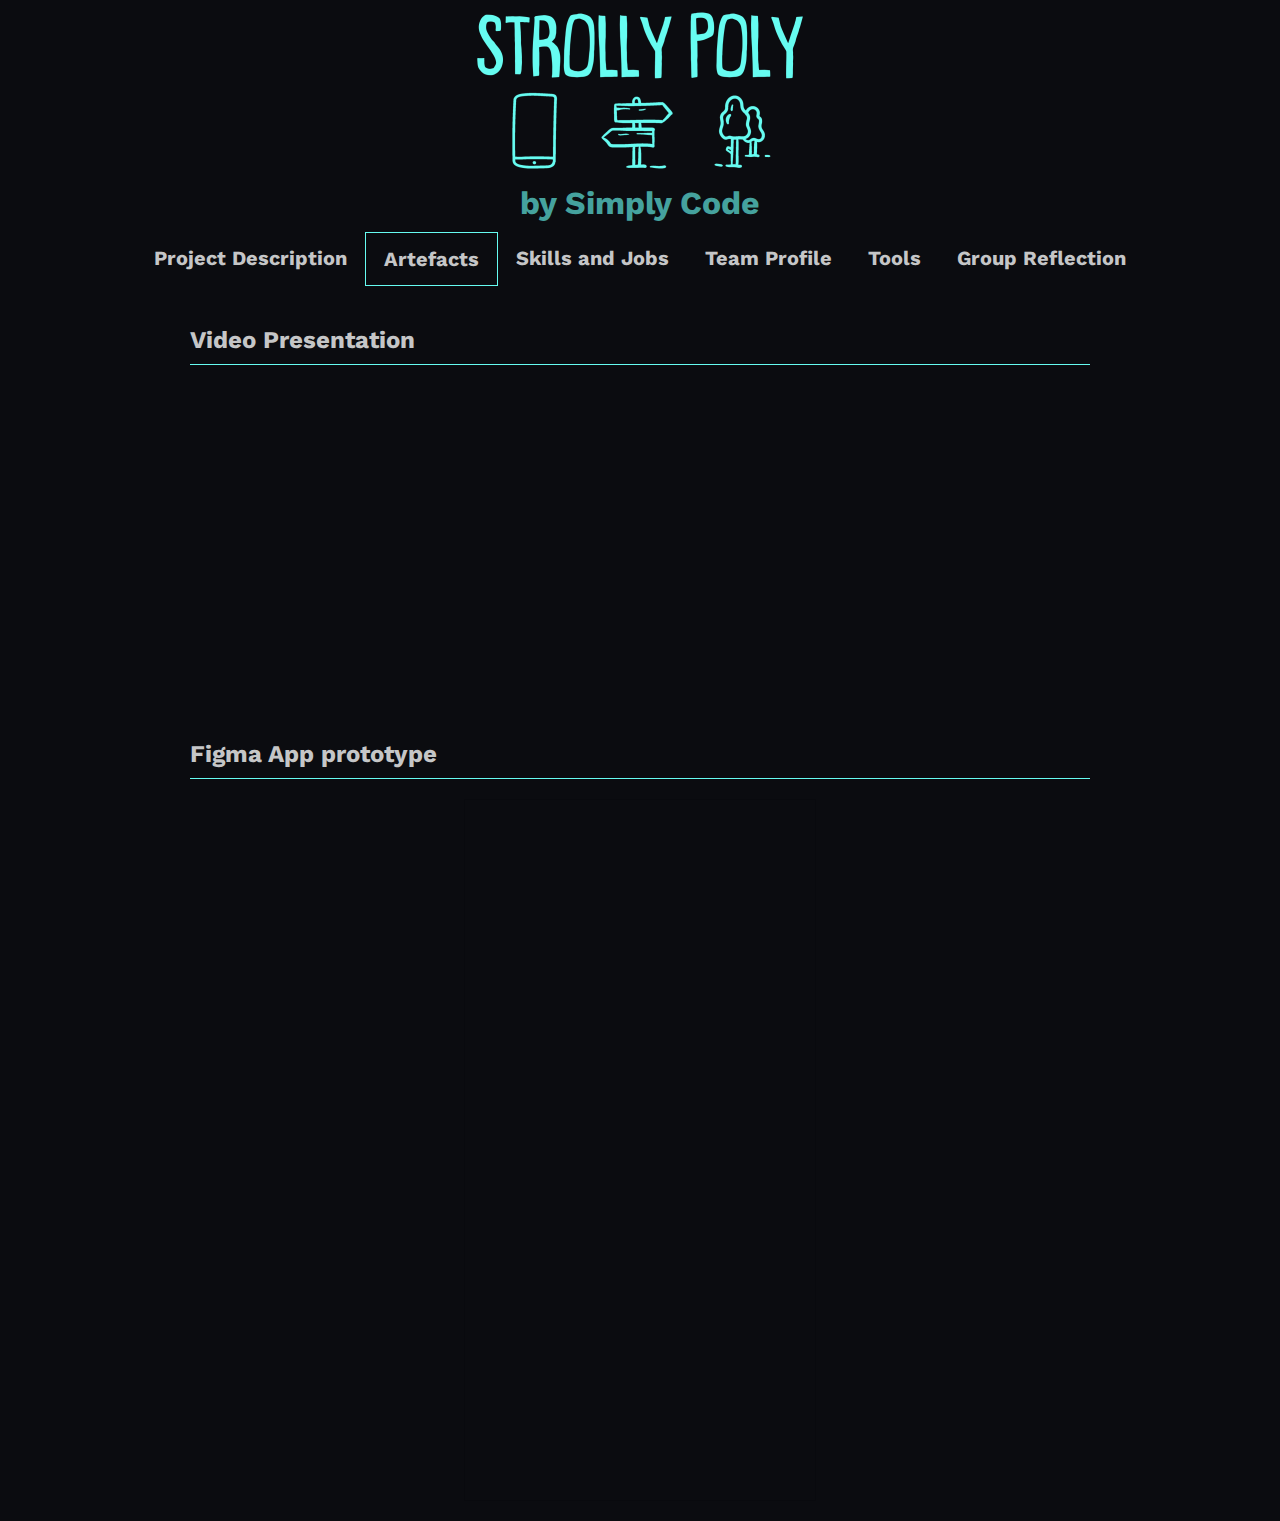
<file: artefacts.html>
<!doctype html>
<html>

<head>
  <meta name="viewport" content="width=device-width, initial-scale=1.0">
  <title> Simply Code - Team Profile</title>
  <link rel="preconnect" href="https://fonts.googleapis.com">
  <link rel="preconnect" href="https://fonts.gstatic.com" crossorigin>
  <link href="https://fonts.googleapis.com/css2?family=Work+Sans:wght@200&display=swap"
  rel="stylesheet">
  <link rel="stylesheet" href="style.css">
  <link rel="icon" type="image/png" href="favicon.png">
 </head>

<body>

<div class="header">
    <h1><a href="index.html">
      <img src="strolly_poly_logo_small.png" alt="Strolly Poly Logo" style="align: center">
    </a><br>by Simply Code</h1>
</div>

<section>
<div id="nav">
  <ul class="nav"><b>
    <li class="nav"><a href="project_description.html">Project Description</a></li>
    <li class="nav"><a class="active" href="artefacts.html">Artefacts</a></li>
    <li class="nav"><a href="skills_and_jobs.html">Skills and Jobs</a></li>
    <li class="nav"><a href="team_profile.html">Team Profile</a></li>
    <li class="nav"><a href="tools.html">Tools</a></li>  
    <li class="nav"><a href="group_reflection.html">Group Reflection</a></li>
    </b>
  </ul>
</div>

<div class="main">

    <h2>Video Presentation</h2>
    <p>
    <iframe width="560" height="315" src="https://www.youtube-nocookie.com/embed/yrtXIX4NYBQ?controls=0" title="YouTube video player" class="center" frameborder="0" allow="accelerometer; autoplay; clipboard-write; encrypted-media; gyroscope; picture-in-picture" allowfullscreen></iframe>
    </p>
    <h2>Figma App prototype</h2>
    <p>
    <iframe style="border: 1px solid rgba(0, 0, 0, 0.1);" width="350" height="700" class="center" src="https://www.figma.com/embed?embed_host=share&url=https%3A%2F%2Fwww.figma.com%2Fproto%2Fdz6aEXNvROaYgpjFTFlQKD%2FStrolly-Poly-UI-Prototype%3Fnode-id%3D222%253A546%26scaling%3Dcontain%26page-id%3D0%253A1%26starting-point-node-id%3D222%253A546" allowfullscreen></iframe>
    </p>


  </div>
    </section>
    </body>
    </html>
</file>
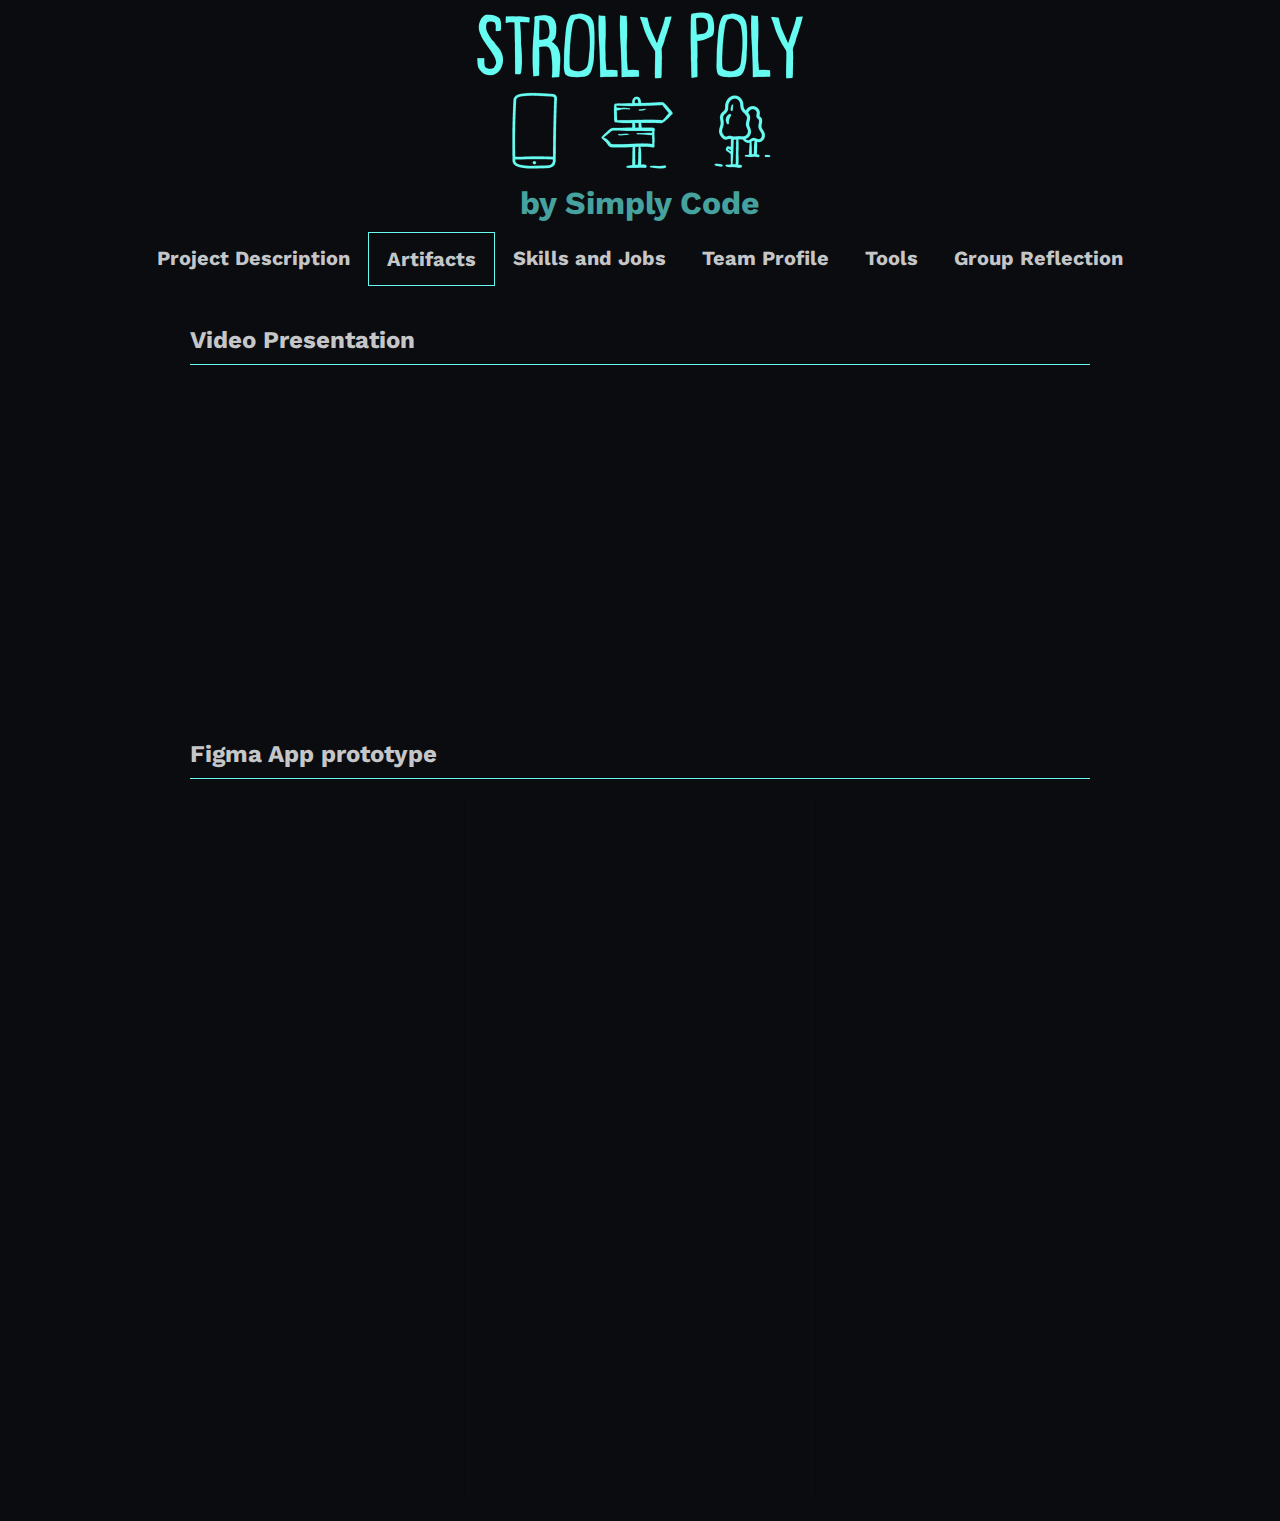
<file: artifacts.html>
<!doctype html>
<html>

<head>
  <meta name="viewport" content="width=device-width, initial-scale=1.0">
  <title> Simply Code - Team Profile</title>
  <link rel="preconnect" href="https://fonts.googleapis.com">
  <link rel="preconnect" href="https://fonts.gstatic.com" crossorigin>
  <link href="https://fonts.googleapis.com/css2?family=Work+Sans:wght@200&display=swap"
  rel="stylesheet">
  <link rel="stylesheet" href="style.css">
  <link rel="icon" type="image/png" href="favicon.png">
 </head>

<body>

<div class="header">
    <h1><a href="index.html">
      <img src="strolly_poly_logo_small.png" alt="Strolly Poly Logo" style="align: center">
    </a><br>by Simply Code</h1>
</div>

<section>
<div id="nav">
  <ul class="nav"><b>
    <li class="nav"><a href="project_description.html">Project Description</a></li>
    <li class="nav"><a class="active" href="artifacts.html">Artifacts</a></li>
    <li class="nav"><a href="skills_and_jobs.html">Skills and Jobs</a></li>
    <li class="nav"><a href="team_profile.html">Team Profile</a></li>
    <li class="nav"><a href="tools.html">Tools</a></li>  
    <li class="nav"><a href="group_reflection.html">Group Reflection</a></li>
    </b>
  </ul>
</div>

<div class="main">

    <h2>Video Presentation</h2>
    <p>
    <iframe width="560" height="315" src="https://www.youtube-nocookie.com/embed/yrtXIX4NYBQ?controls=0" title="YouTube video player" class="center" frameborder="0" allow="accelerometer; autoplay; clipboard-write; encrypted-media; gyroscope; picture-in-picture" allowfullscreen></iframe>
    </p>
    <h2>Figma App prototype</h2>
    <p>
    <iframe style="border: 1px solid rgba(0, 0, 0, 0.1);" width="350" height="700" class="center" src="https://www.figma.com/embed?embed_host=share&url=https%3A%2F%2Fwww.figma.com%2Fproto%2Fdz6aEXNvROaYgpjFTFlQKD%2FStrolly-Poly-UI-Prototype%3Fnode-id%3D222%253A546%26scaling%3Dcontain%26page-id%3D0%253A1%26starting-point-node-id%3D222%253A546" allowfullscreen></iframe>
    </p>


  </div>
    </section>
    </body>
    </html>
</file>
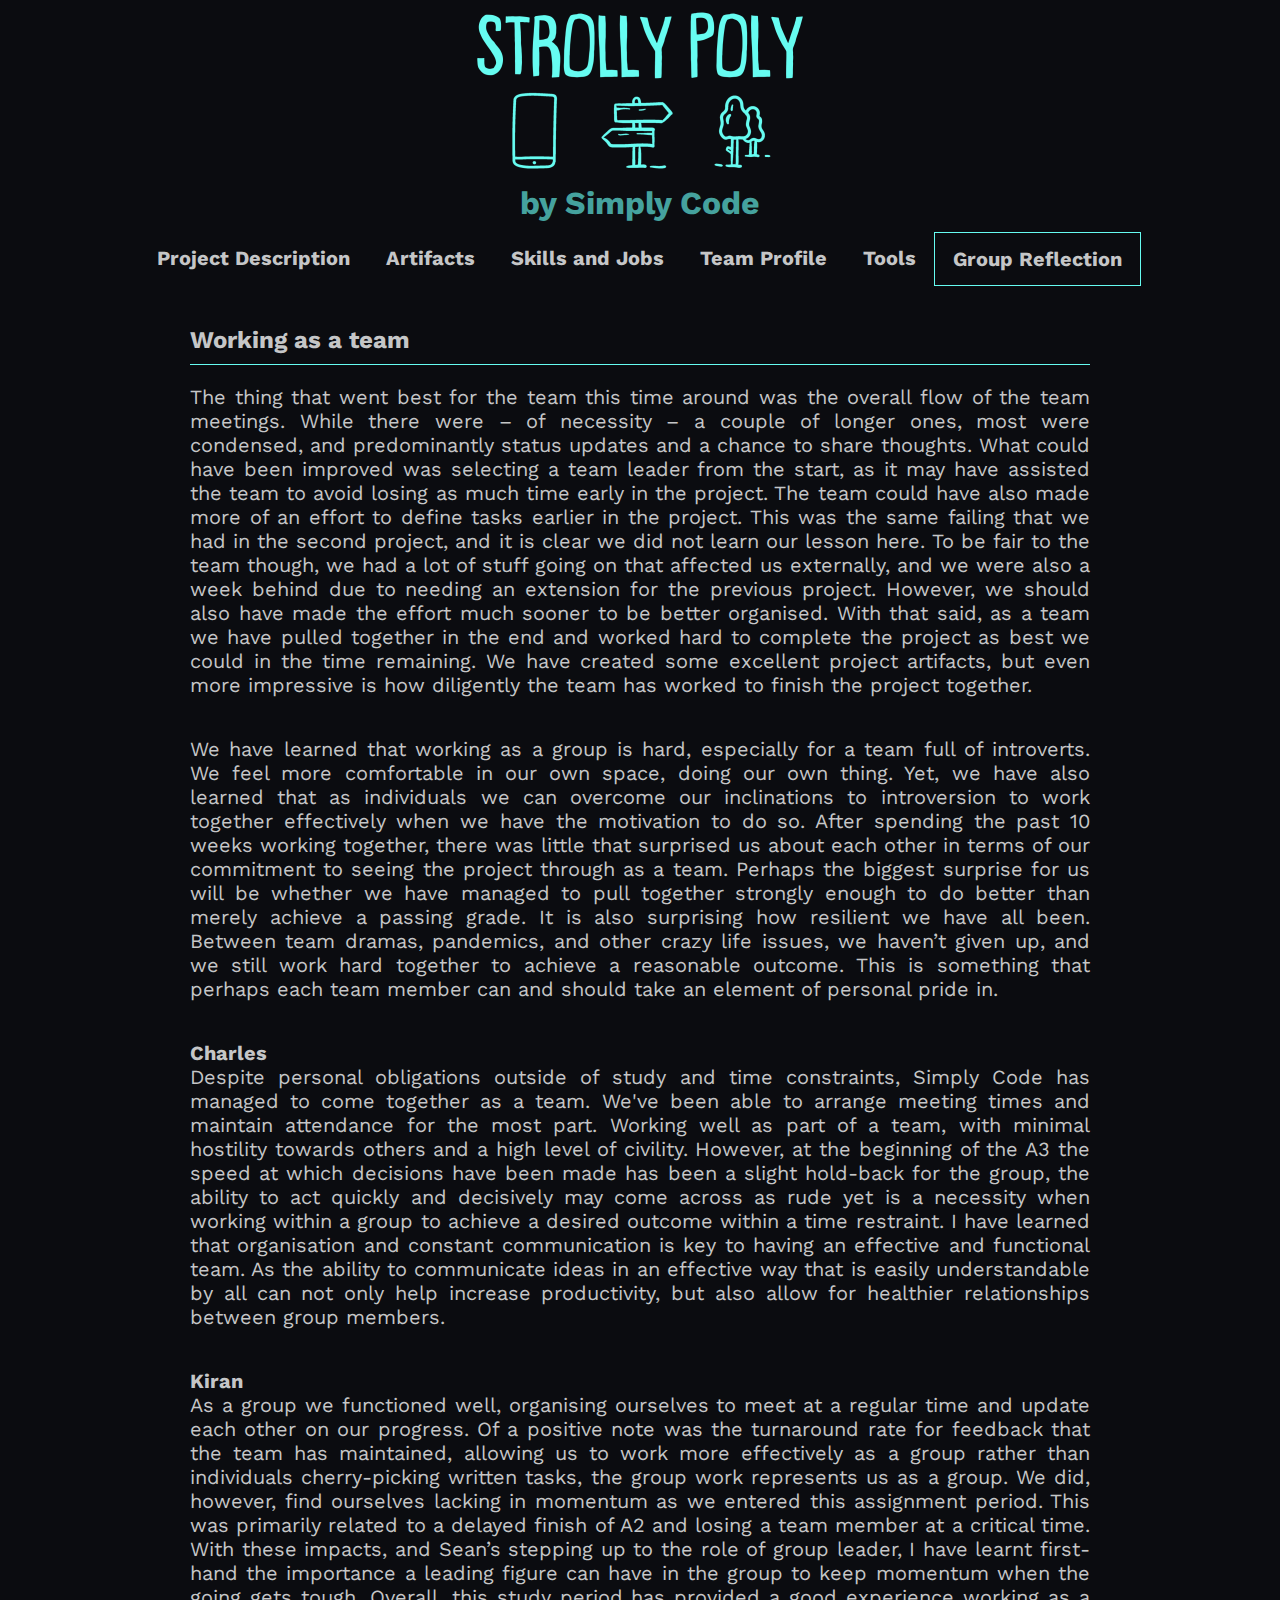
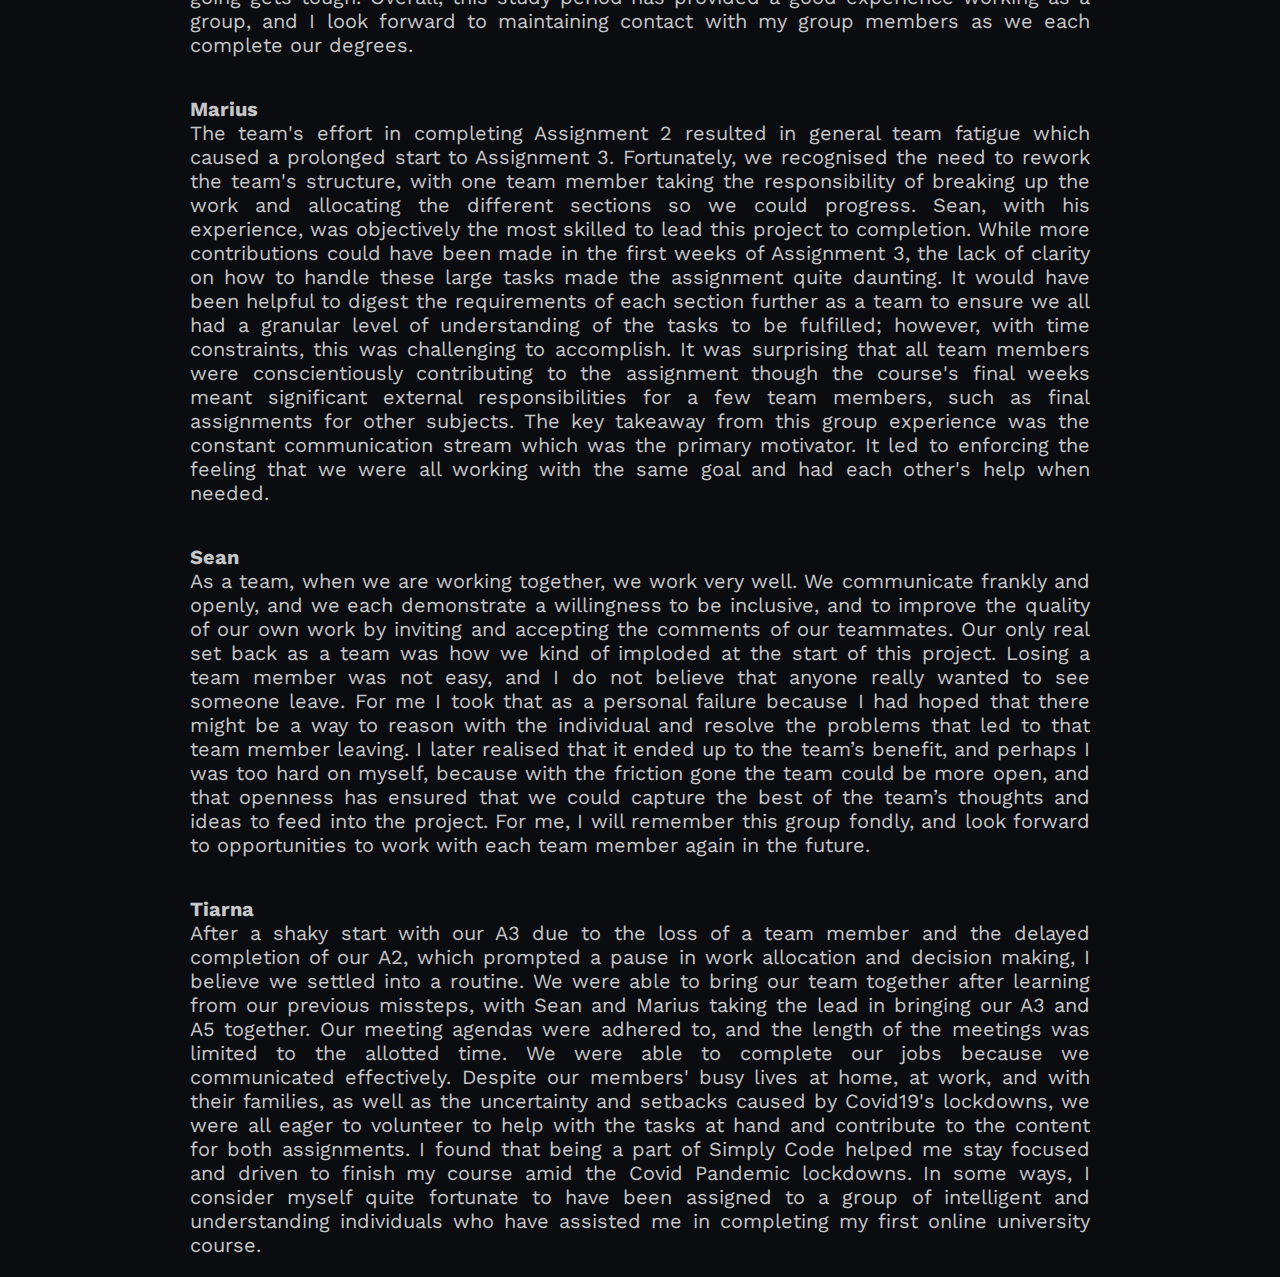
<file: group_reflection.html>
<!doctype html>
<html>

<head>
  <meta name="viewport" content="width=device-width, initial-scale=1.0">
  <title> Simply Code - Team Profile</title>
  <link rel="preconnect" href="https://fonts.googleapis.com">
  <link rel="preconnect" href="https://fonts.gstatic.com" crossorigin>
  <link href="https://fonts.googleapis.com/css2?family=Work+Sans:wght@200&display=swap"
  rel="stylesheet">
  <link rel="stylesheet" href="style.css">
  <link rel="icon" type="image/png" href="favicon.png">
 </head>

<body>

<div class="header">
    <h1><a href="index.html">
      <img src="strolly_poly_logo_small.png" alt="Strolly Poly Logo" style="align: center">
    </a><br>by Simply Code</h1>
</div>

<section>
<div id="nav">
  <ul class="nav"><b>
    <li class="nav"><a href="project_description.html">Project Description</a></li>
    <li class="nav"><a href="artifacts.html">Artifacts</a></li>
    <li class="nav"><a href="skills_and_jobs.html">Skills and Jobs</a></li>
    <li class="nav"><a href="team_profile.html">Team Profile</a></li>
    <li class="nav"><a href="tools.html">Tools</a></li>  
    <li class="nav"><a class="active" href="group_reflection.html">Group Reflection</a></li>
    </b>
  </ul>
</div>

<div class="main">

    <h2>Working as a team</h2>
    <p>The thing that went best for the team this time around was the overall flow of the team meetings. While there were – of necessity – a couple of longer ones, most were condensed, and predominantly status updates and a chance to share thoughts. What could have been improved was selecting a team leader from the start, as it may have assisted the team to avoid losing as much time early in the project. The team could have also made more of an effort to define tasks earlier in the project. This was the same failing that we had in the second project, and it is clear we did not learn our lesson here. To be fair to the team though, we had a lot of stuff going on that affected us externally, and we were also a week behind due to needing an extension for the previous project. However, we should also have made the effort much sooner to be better organised. With that said, as a team we have pulled together in the end and worked hard to complete the project as best we could in the time remaining. We have created some excellent project artifacts, but even more impressive is how diligently the team has worked to finish the project together.
    </p>
    <p>We have learned that working as a group is hard, especially for a team full of introverts. We feel more comfortable in our own space, doing our own thing. Yet, we have also learned that as individuals we can overcome our inclinations to introversion to work together effectively when we have the motivation to do so. After spending the past 10 weeks working together, there was little that surprised us about each other in terms of our commitment to seeing the project through as a team. Perhaps the biggest surprise for us will be whether we have managed to pull together strongly enough to do better than merely achieve a passing grade. It is also surprising how resilient we have all been. Between team dramas, pandemics, and other crazy life issues, we haven’t given up, and we still work hard together to achieve a reasonable outcome. This is something that perhaps each team member can and should take an element of personal pride in.  
    </p>
    <p>
      <b>Charles</b>
      <br>Despite personal obligations outside of study and time constraints, Simply Code has managed to come together as a team. We've been able to arrange meeting times and maintain attendance for the most part. Working well as part of a team, with minimal hostility towards others and a high level of civility. However, at the beginning of the A3 the speed at which decisions have been made has been a slight hold-back for the group, the ability to act quickly and decisively may come across as rude yet is a necessity when working within a group to achieve a desired outcome within a time restraint. I have learned that organisation and constant communication is key to having an effective and functional team. As the ability to communicate ideas in an effective way that is easily understandable by all can not only help increase productivity, but also allow for healthier relationships between group members. 

    </p>
    <p>
      <b>Kiran</b>
      <br>As a group we functioned well, organising ourselves to meet at a regular time and update each other on our progress. Of a positive note was the turnaround rate for feedback that the team has maintained, allowing us to work more effectively as a group rather than individuals cherry-picking written tasks, the group work represents us as a group. We did, however, find ourselves lacking in momentum as we entered this assignment period. This was primarily related to a delayed finish of A2 and losing a team member at a critical time. With these impacts, and Sean’s stepping up to the role of group leader, I have learnt first-hand the importance a leading figure can have in the group to keep momentum when the going gets tough. Overall, this study period has provided a good experience working as a group, and I look forward to maintaining contact with my group members as we each complete our degrees.

    </p>
    <p>
      <b>Marius</b>
      <br>The team's effort in completing Assignment 2 resulted in general team fatigue which caused a prolonged start to Assignment 3. Fortunately, we recognised the need to rework the team's structure, with one team member taking the responsibility of breaking up the work and allocating the different sections so we could progress. Sean, with his experience, was objectively the most skilled to lead this project to completion. While more contributions could have been made in the first weeks of Assignment 3, the lack of clarity on how to handle these large tasks made the assignment quite daunting. It would have been helpful to digest the requirements of each section further as a team to ensure we all had a granular level of understanding of the tasks to be fulfilled; however, with time constraints, this was challenging to accomplish. It was surprising that all team members were conscientiously contributing to the assignment though the course's final weeks meant significant external responsibilities for a few team members, such as final assignments for other subjects. The key takeaway from this group experience was the constant communication stream which was the primary motivator. It led to enforcing the feeling that we were all working with the same goal and had each other's help when needed. 

    </p>
    <p>
      <b>Sean</b>
      <br>As a team, when we are working together, we work very well. We communicate frankly and openly, and we each demonstrate a willingness to be inclusive, and to improve the quality of our own work by inviting and accepting the comments of our teammates. Our only real set back as a team was how we kind of imploded at the start of this project. Losing a team member was not easy, and I do not believe that anyone really wanted to see someone leave. For me I took that as a personal failure because I had hoped that there might be a way to reason with the individual and resolve the problems that led to that team member leaving. I later realised that it ended up to the team’s benefit, and perhaps I was too hard on myself, because with the friction gone the team could be more open, and that openness has ensured that we could capture the best of the team’s thoughts and ideas to feed into the project. For me, I will remember this group fondly, and look forward to opportunities to work with each team member again in the future. 

    </p>
    <p>
      <b>Tiarna</b>
      <br>After a shaky start with our A3 due to the loss of a team member and the delayed completion of our A2, which prompted a pause in work allocation and decision making, I believe we settled into a routine. We were able to bring our team together after learning from our previous missteps, with Sean and Marius taking the lead in bringing our A3 and A5 together. Our meeting agendas were adhered to, and the length of the meetings was limited to the allotted time. We were able to complete our jobs because we communicated effectively. Despite our members' busy lives at home, at work, and with their families, as well as the uncertainty and setbacks caused by Covid19's lockdowns, we were all eager to volunteer to help with the tasks at hand and contribute to the content for both assignments.  I found that being a part of Simply Code helped me stay focused and driven to finish my course amid the Covid Pandemic lockdowns. In some ways, I consider myself quite fortunate to have been assigned to a group of intelligent and understanding individuals who have assisted me in completing my first online university course.  

    </p>


</div>

</section>
</body>
</html>
</file>
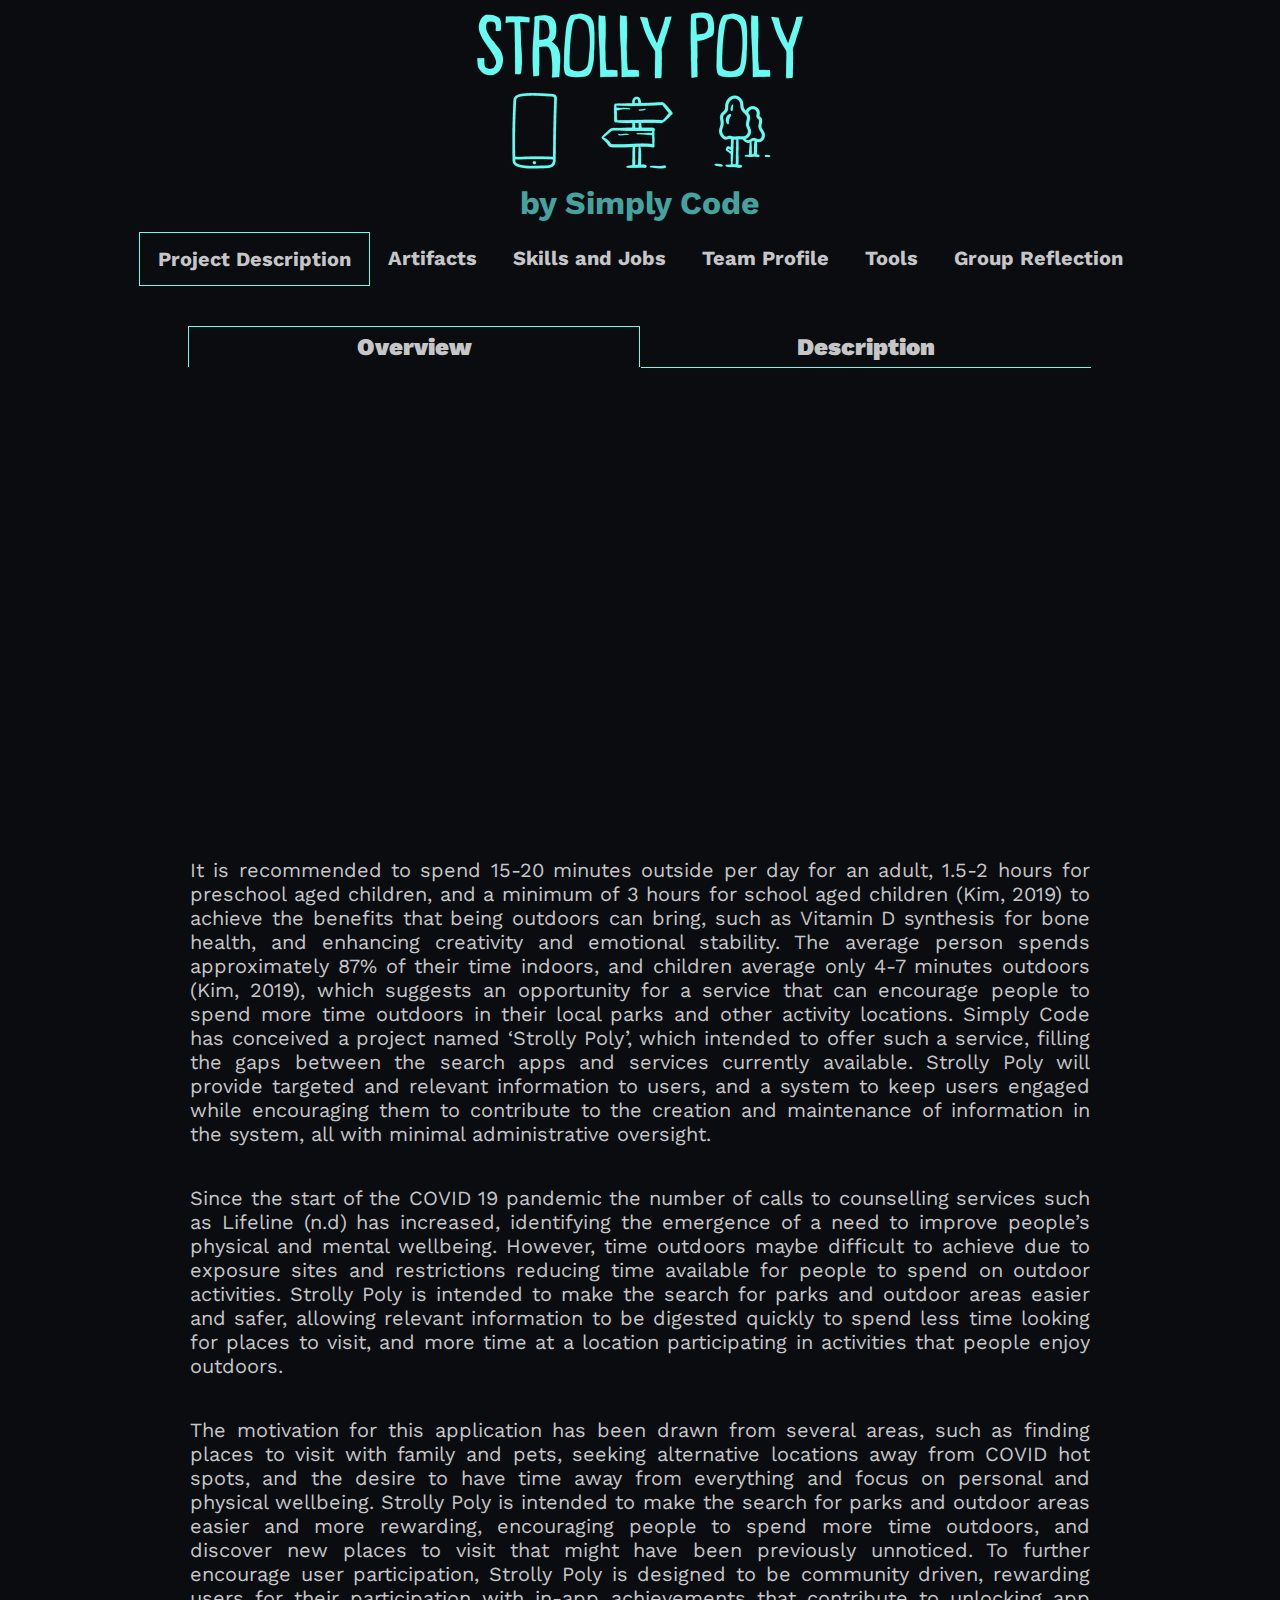
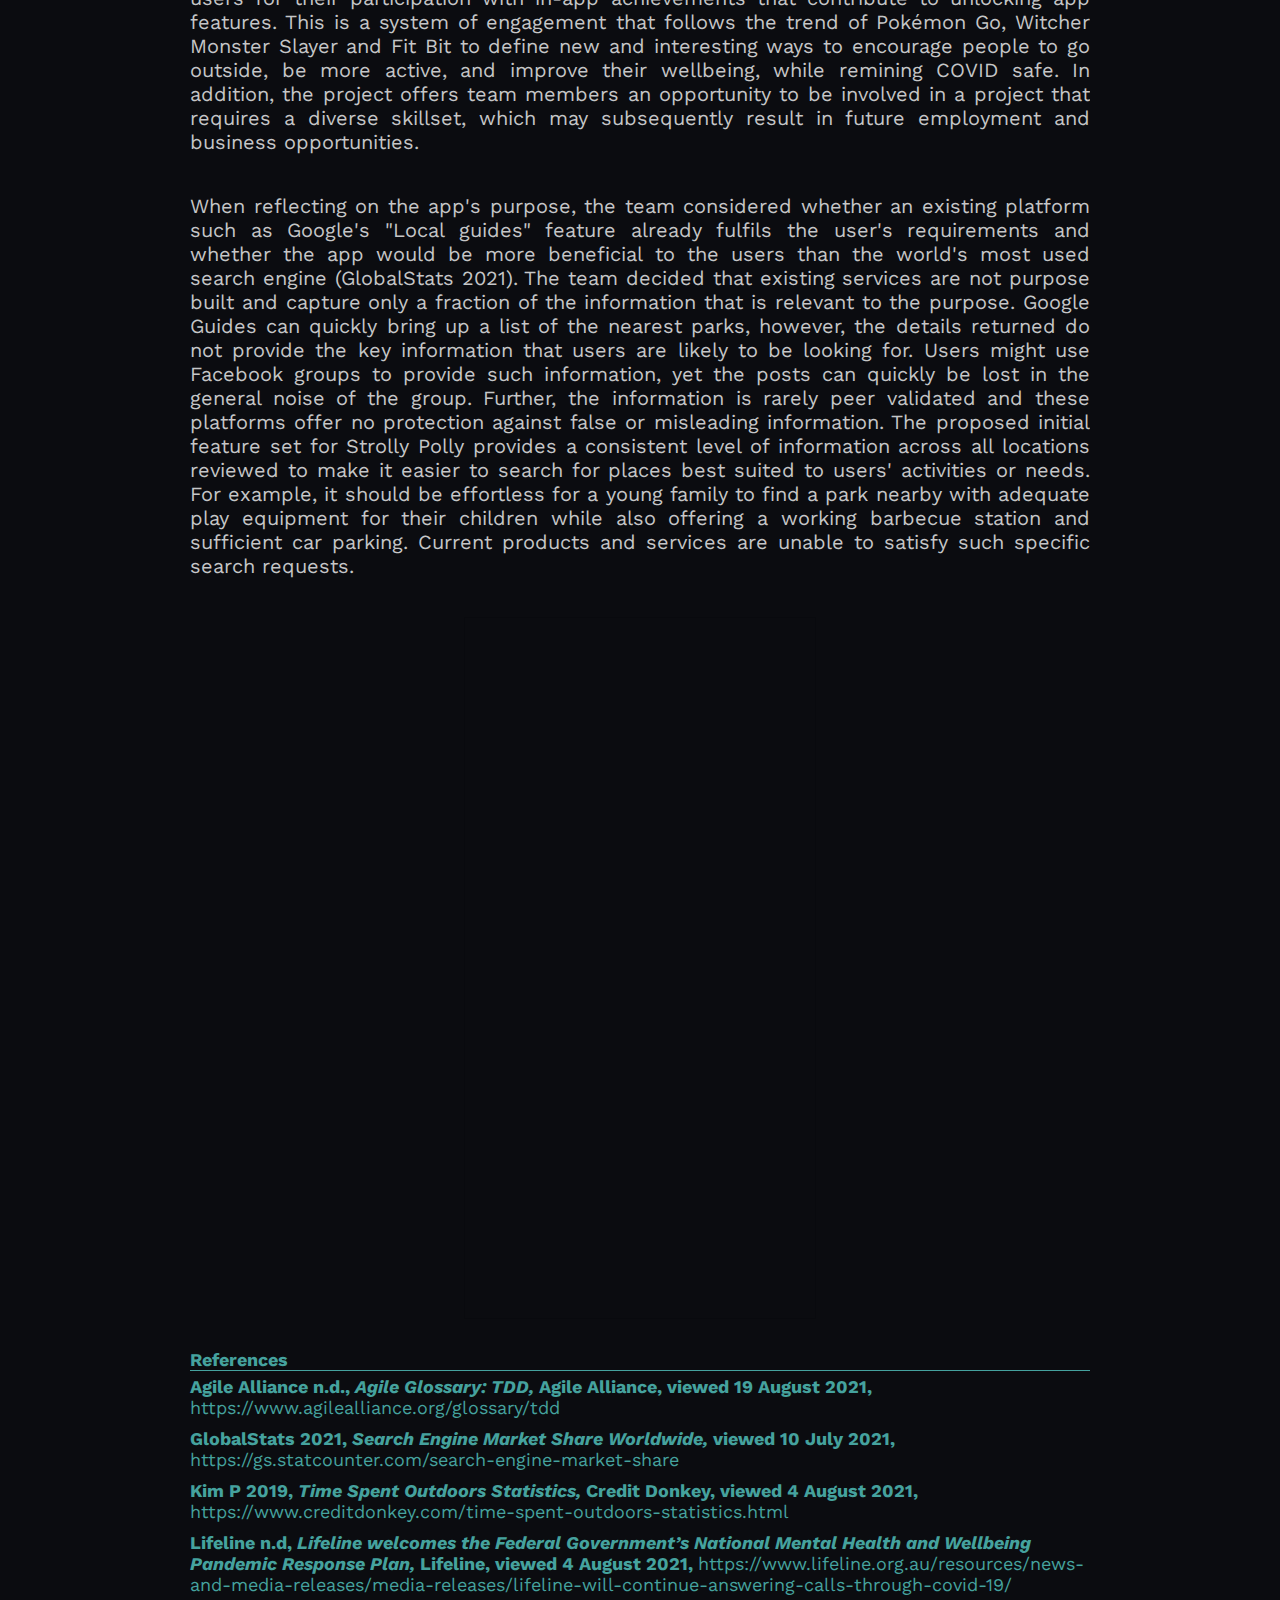
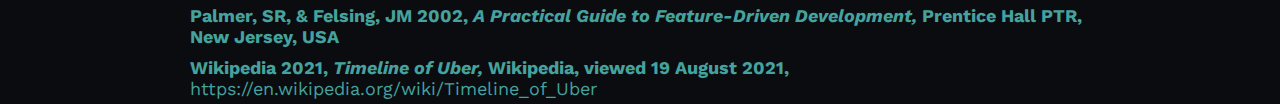
<file: project_description.html>
<!doctype html>
<html>

<head>
  <meta name="viewport" content="width=device-width, initial-scale=1.0">
  <title> Simply Code - Team Profile</title>
  <link rel="preconnect" href="https://fonts.googleapis.com">
  <link rel="preconnect" href="https://fonts.gstatic.com" crossorigin>
  <link href="https://fonts.googleapis.com/css2?family=Work+Sans:wght@200&display=swap"
  rel="stylesheet">
  <link rel="stylesheet" href="style.css">
  <link rel="icon" type="image/png" href="favicon.png">
 </head>

<body>

<div class="header">
    <h1><a href="index.html">
      <img src="strolly_poly_logo_small.png" alt="Strolly Poly Logo" style="align: center">
    </a><br>by Simply Code</h1>
</div>

<section>
<div id="nav">
  <ul class="nav"><b>
    <li class="nav"><a class="active" href="project_description.html">Project Description</a></li>
    <li class="nav"><a href="artifacts.html">Artifacts</a></li>
    <li class="nav"><a href="skills_and_jobs.html">Skills and Jobs</a></li>
    <li class="nav"><a href="team_profile.html">Team Profile</a></li>
    <li class="nav"><a href="tools.html">Tools</a></li>  
    <li class="nav"><a href="group_reflection.html">Group Reflection</a></li>
    </b>
  </ul>
</div>

<div class="main">
  <div class="tabs">
    <input id="tab1" type="radio" name="tabs"checked>
    <label for="tab1">Overview</label>
    <input id="tab2" type="radio" name="tabs">
    <label for="tab2">Description</label>
 
    <div class="content">
       <div id="content1">
        <iframe width="800" height="450" src="https://www.youtube-nocookie.com/embed/yrtXIX4NYBQ?controls=0" title="YouTube video player" class="center" frameborder="0" allow="accelerometer; autoplay; clipboard-write; encrypted-media; gyroscope; picture-in-picture" allowfullscreen></iframe>
        <p>It is recommended to spend 15-20 minutes outside per day for an adult, 1.5-2 hours for preschool aged children, and a minimum of 3 hours for school aged children (Kim, 2019) to achieve the benefits that being outdoors can bring, such as Vitamin D synthesis for bone health, and enhancing creativity and emotional stability. The average person spends approximately 87% of their time indoors, and children average only 4-7 minutes outdoors (Kim, 2019), which suggests an opportunity for a service that can encourage people to spend more time outdoors in their local parks and other activity locations. Simply Code has conceived a project named ‘Strolly Poly’, which intended to offer such a service, filling the gaps between the search apps and services currently available.  Strolly Poly will provide targeted and relevant information to users, and a system to keep users engaged while encouraging them to contribute to the creation and maintenance of information in the system, all with minimal administrative oversight.  
        </p>
        <p>Since the start of the COVID 19 pandemic the number of calls to counselling services such as Lifeline (n.d) has increased, identifying the emergence of a need to improve people’s physical and mental wellbeing. However, time outdoors maybe difficult to achieve due to exposure sites and restrictions reducing time available for people to spend on outdoor activities. Strolly Poly is intended to make the search for parks and outdoor areas easier and safer, allowing relevant information to be digested quickly to spend less time looking for places to visit, and more time at a location participating in activities that people enjoy outdoors. 
        </p>
        <p>The motivation for this application has been drawn from several areas, such as finding places to visit with family and pets, seeking alternative locations away from COVID hot spots, and the desire to have time away from everything and focus on personal and physical wellbeing. Strolly Poly is intended to make the search for parks and outdoor areas easier and more rewarding, encouraging people to spend more time outdoors, and discover new places to visit that might have been previously unnoticed. To further encourage user participation, Strolly Poly is designed to be community driven, rewarding users for their participation with in-app achievements that contribute to unlocking app features. This is a system of engagement that follows the trend of Pokémon Go, Witcher Monster Slayer and Fit Bit to define new and interesting ways to encourage people to go outside, be more active, and improve their wellbeing, while remining COVID safe. In addition, the project offers team members an opportunity to be involved in a project that requires a diverse skillset, which may subsequently result in future employment and business opportunities.  
        </p>
        <p>When reflecting on the app's purpose, the team considered whether an existing platform such as Google's "Local guides" feature already fulfils the user's requirements and whether the app would be more beneficial to the users than the world's most used search engine (GlobalStats 2021). The team decided that existing services are not purpose built and capture only a fraction of the information that is relevant to the purpose. Google Guides can quickly bring up a list of the nearest parks, however, the details returned do not provide the key information that users are likely to be looking for. Users might use Facebook groups to provide such information, yet the posts can quickly be lost in the general noise of the group.  Further, the information is rarely peer validated and these platforms offer no protection against false or misleading information.  The proposed initial feature set for Strolly Polly provides a consistent level of information across all locations reviewed to make it easier to search for places best suited to users' activities or needs. For example, it should be effortless for a young family to find a park nearby with adequate play equipment for their children while also offering a working barbecue station and sufficient car parking. Current products and services are unable to satisfy such specific search requests. 
        </p>

        <br>
        <iframe style="border: 1px solid rgba(0, 0, 0, 0.1);" width="350" height="700" class="center" src="https://www.figma.com/embed?embed_host=share&url=https%3A%2F%2Fwww.figma.com%2Fproto%2Fdz6aEXNvROaYgpjFTFlQKD%2FStrolly-Poly-UI-Prototype%3Fnode-id%3D222%253A546%26scaling%3Dcontain%26page-id%3D0%253A1%26starting-point-node-id%3D222%253A546" allowfullscreen></iframe>

       </div>
 
       <div id="content2">
          <h2>Aims</h2>
          <p>The aim of this project is to develop Strolly Poly, a cloud-based application and community-driven information service that assists users to search for outdoor locations and activities. To do this, planning is required to define how the application will be created, and what the intended end-product might be. The initial goals are to develop an application prototype and presentation video, and then to create a basic pre-release version of the app. The pre-release can then be used for further research and development work with a view to building a location database, and eventually releasing Strolly Poly to the public.  </p>
          <p>The application prototype will be created in Figma, so that initial ideas for screen designs and program pathways can be captured and demonstrated to potential future project stakeholders and users. The prototype is also seen as a valuable proof-of-concept tool that can serve to both rapidly design and research new program features and user interface elements. Figma also has the advantage of being a visual UI design tool and can export the screens for import into the development code. This has the potential to save the Front-End developer time by providing a framework in which to write the code that will communicate with the back end, without the overhead of defining the visual design elements. Additionally, the prototype can also serve as a testing template to identify key application behaviours that will determine unit testing requirements, as well as being a source of artifacts that can be used to create presentation materials.  </p>
          <p>The presentation video is a key element in the promotion of the Strolly Poly concept. It is intended to succinctly describe the app concept, as well as the motivations for creating it. The presentation is most likely to be the first experience that stakeholders and end users will have with Strolly Poly, and with the team behind it.  It is both a marketing tool to inspire stakeholder buy-in and an information resource intended to build excitement in the project.  The presentation is also an invitation to new users to participate in the community-led creation of content relevant to most individuals, who either need or desire to spend more time outdoors. Since the app is to become a community driven tool, it is important to encourage a community of enthusiastic users to grow around it. Further into the future than this document is planning for, if funding for the project will be required then the presentation could also serve as an introductory video used to describe the concept on a crowdfunding platform.  </p>
          <p>The additional goal to create a pre-release – or alpha – application is also an important step in the development of Strolly Poly. The alpha would be the first usable variant of the app that would allow users to both create and search for app content. It will be an invaluable tool to rapidly create app content without requiring a developer or content editor to directly edit database files, and even more importantly would allow early adopters to contribute to content creation as well. The alpha version would also be the first tool that would provide a live end to end test of the entire Strolly Poly system and would be critical to the ongoing success of the project. This is because the alpha would not only be a valuable test tool for reporting software bugs, but also to suggest improvements and features for, as well as identifying potential design and pathway issues. </p>
          <h2>Plans and Progress</h2>
          <p>The Simply Code team decided to pursue the IT project idea proposed by team member Marius, of a web app intended to act as a search engine and information source to encourage people to visit their local outdoor spaces for exercise and other activities. “Strolly Poly” was the name selected for the app, and the team met early in the project to discuss what could be achieved within the given timeframe. As with most projects, initial enthusiasm for the app was high, and the hope was to provide team members with an opportunity to try their hand at developing some code to show off the concept of the app. Even a bare-bones framework of an app might suffice to present the concept while also providing valuable experience for its contributors, and particularly for those team members with career plans to become software developers. However, the team had also started the project at a disadvantage, losing an initial week due to an overrun of the previous team project, and with interpersonal drama at the end of the previous project resulting in a group member deciding to leave the team. The ensuing fallout meant that morale was very low when the project commenced, and it took a couple of weeks for the team to find its momentum again.  </p>
          <p>Faced with the prospect of a high workload to complete this assignment, the team soon realised that the development of any software within the scheduled 5-week timeframe would be largely improbable. The app design needed to be decided, and the feature set more clearly defined than had been done for the previous project so that a project plan could likewise be better defined. The team had also made an organisational error early in the project, assuming we could carry on with a loosely defined team structure without clear leadership. As a result, the team was also largely disorganised for the first couple of weeks of the project, and with the project weighing heavily and looming so close, Sean volunteered to assume a leadership role to attempt to organise tasks and allocate them to team members for completion. It also became clear to the team that the remaining weeks of the project were to focus on producing artifacts for the project, and to define how the project might be completed if it were to continue beyond the limits of the A3 project period.  </p>
          <p>The plan for Strolly Poly has grown beyond the simple park search web app that was initially envisaged. By exploring the option to gamify the app, the idea of encouraging users to earn achievements led further to the concept that the achievements themselves could be used to determine the level of participation that a user might have in defining the content. Rather than have the app creators be responsible for generating and maintaining the content of Strolly Poly in its entirety, gamification could be used to instead incentivise users to be the source of information for the app. This is a strategy that has worked successfully for the likes of the Wikipedia and Stack Exchange websites, where content is maintained by a community of contributors. In the case of Stack Exchange in particular, achievements define levels of access so that content contributors can earn the ability to also become moderators within the platform, ensuring that the app community self-regulates the quality of the content presented by the app.   </p>
          <p>Content moderation greatly expands the feature set of the app, adding additional layers of regulation and complexity which requires more research and development time before an initial release. Since the aim is to release a usable application as quickly as possible, even with reduced features, this highlights a need to adopt a staggered approach to releasing the app. The app would also require enough content to make it relevant and useful to the target audience, and that information would by necessity need to be already available in the app to ensure that early adopters will engage and be more interested in further expanding the platform content as new features are released. To encourage users to want to participate in using, testing, and populating the app, certain elements would need to be in place already. Users would want to see how the app might work and would want to know all about what it can do for them. To address this, the project team decided that it was necessary to priorities the creation of artifacts that could be used to inspire enthusiasm for the project.  </p>
          <p>The team’s efforts were therefore divided into 3 major efforts. The first was to create an app prototype using the Figma platform so that app features, design elements, and program pathways could be better visualised and explored. The prototyping effort would also produce useful visual elements for the second project effort, which is the presentation aspect of the project in the form of a video that explains to the viewer what the project is, what the app is for, why the team has chosen to do this, and why it might be an app worth investing the time to develop and participate in. The third pathway is to determine what exactly is needed to take the project from concept and presentation, and into an actual useable product. For this, the development tools needed to be understood, and key roles and responsibilities needed to be defined so that either existing team members or additional external experts might be brought together to develop Strolly Poly and create its content. With the A3 project weeks dedicated to presentation efforts and research efforts, the ongoing product development is what would occur outside the initial scope that is the A3 working time.  </p>
          <p>The initial application release would need to be smart enough to know that it is being used within a starting geographic region so that the content creation would remain relevant to the initial user base. The initial release would also need to be advertised to attract volunteers to participate in the program, and to develop an initial community of users. At first release, Strolly Poly would be able to establish itself as a useful tool for the targeted population and could then be released to other regions on a case-by-case basis, allowing time to establish a basic database for each new release region and encourage an enthusiast community to develop and create content for the platform. This would be a similar expansion process to that which was employed to establish apps such as Uber, which followed a similar release progression over a period of several years (Wikipedia 2021).</p>
          <p>The initial release of the project is also envisaged as a bare framework of the final app. It needs to be able to present all the screens that will be required to display the search and location information that would be available within the app database, and a means to load that information into the database also needs to be made available. By providing a basic ability to capture information on a mobile device such as a phone or tablet, roving content creators could quickly populate the database with information relevant to the pilot region. The initial application would also need to be released as a closed “Alpha” variant, to allow time for field testing as well as use-case and engagement research within a small and controllable geographic region. This necessitates the early inclusion of a digital content editor, to gather data on parks and other outdoor locations spread throughout the initial development and release region, so that the data can be fed into the app database to provide a starting point for search and display. The location list would not need to be exhaustive, as the intent is to have users develop that content during the initial closed Alpha.</p>
          <p>Aside from the content creator, a UX designer and at least two software developers will be needed initially. One will be focused on the server-side back end of the product, developing the framework and database so that it can be accessed within the Cloud. The other developer will create a front-end application that will need to be compatible with web browsers for both desktop and mobile devices. Prior to the initial alpha release, several milestone releases are also envisaged to ensure the concept can be proven at a code level to begin with and then developed further as the project requires.  Depending on the workload and complexity of the tasks, each milestone should be achievable within a 1 to 3-week timescale:  </p>
          <ul>
            <li>Creation of the database, the ability to display the data via a rudimentary user interface, and enough data to show a few complete locations.</li>
            <li>Additional location information and a rudimentary search.  </li>
            <li>User profiles and app access/roles should be created to define how app features beyond simple search/view will be accessed. ‘Editor’ role should be created first as distinct from a ‘Guest’ to allow content to be added to the platform via the app.  </li>
            <li>Ability to create new location text entries via the app interface. At the successful conclusion of unit testing for this milestone.  </li>
            <li>Photograph display, storage, and establish a ‘Photographer’ role to add photos to existing entries. </li>
            <li>Navigation and ‘geo-fencing’/search-limiting.  </li>
            <li>Voting/ratings, and comments and establish a ‘Voter’ Role.  </li>
            <li>Community noticeboard and app notifications.</li>
            <li>Moderation features and ‘Moderator’ Role.</li>
            <li>Badges and achievements.</li>
            <li>Discrete local advertising.  </li>
          </ul>
          <p>Moving forward, development should be conducted by applying a highly Agile and iterative methodology to aid in the focused development of the app in stages such that working code can be delivered with regularity. As a guideline, Feature-Driven Development (FDD) defines several practices (Palmer & Felsing, 2002) which can offer the desired agility by breaking the project down into small easily defined and discrete features to aid developers to design and build the software in an iterative manner. This ensures that the team can get feedback early and often as the project progresses to continually fine-tune processes and address small design problems before they might become large ones. FDD suggests developing an overall model for the project and building a features list to begin with (Palmer & Felsing, 2002), and using these artifacts to guide planning and development efforts moving forward. This team has reached this stage, where the features are largely defined and well understood, and would be ready to hand over to the software developers to commence their initial development efforts. Some feature areas have, however, been deliberately left loosely defined to allow the specifics to emerge as the project is influenced by ongoing research efforts. Other features have been more carefully detailed through the creation of both the Figma prototype and the presentation video. While the team would be expected to meet to further discuss and refine some of these ideas, there is enough in place to commence the project without unnecessary delay. </p>
          <p>Software developers will also be expected to adopt a Test-Driven approach while developing the app codebase, implementing tests for the code before the code is written, so that any changes introduced to the system will identify when such changes break the code, and ensuring that problems can be addressed as they happen and before they can grow into major design flaws. This will also ensure that the testing effort can be spread throughout the course of the project, rather than left to the last moment, or worse, potentially forgotten or not performed thoroughly enough to allow software to be released in a timely manner. As the software is being developed iteratively, a similarly agile approach to the release and promotion of the project will be required to establish a user base from which to further research product appeal and viability. Feedback from users will guide developer and UX design efforts as the project progresses, and users will populate the platform with the data that will ultimately make it the useful tool that the team believes Strolly Poly could be. Before the app can be released publicly, it will need to already be essentially feature complete in its Alpha release.  </p>
          <p>Since the Alpha release is seen as essentially a research phase, the project will need to progress as quickly as possible to a Beta program. The Beta app will be a complete product that is made available live to the public. An invitation program may assist to build public knowledge and enthusiasm for the platform, although the app will still be considered incomplete as the team awaits feedback from early users to identify any useability issues, bugs, or accept feature suggestions. The initial geographic test area should be expanded at this time to encompass a larger area, encouraging users to seek achievements by contributing to the platform by travelling further afield to capture information about outdoor locations not already available on the existing platform.</p>
          <p>The content editor should be brought into the project to establish new content early, and then behave as the initial moderator of new content as the alpha community begins to add new locations to Strolly Poly. As the alpha phase progresses, the developers will continue to refine the platform and move into technical support roles, while the content editor is likely to take on a more administrative role as the system officially goes live. The team is also likely to require expansion, as the product grows. Customer service, technical support, and product promotion roles will need to be defined and established, as well as ongoing research into how and where the app is used, any improvements that might be made, and to where Strolly Poly might next expand geographically. When Strolly Poly has been opened to an entire city, then plans should be considered to capture app data for a neighbouring city, or another state, and perhaps then another country as well.  </p>
          <h2>Roles</h2>
          <p>The ongoing completion of the Strolly Poly project will require several team member roles to be filled at different times, ensuring the project has a chance at success. Team leadership and project management are required to prioritise work and provide a structure within which the rest of the team can work. This ensures that the team can take on tasks and responsibilities, secure in the knowledge that others will do their part while someone keeps track of the whole. For the initial app prototyping work, the team requires a UI designer to define the layout and aesthetic of the app, and to identify how the program will flow from screen to screen. For the presentation video, a script writer to define the voice-over and storyboard, narrators for the actual vocal work, and a video editor/producer to put the presentation video together. The project requires writers and editors to produce the project documentation and website content, and a website developer to set up the team website. A design team is also needed to provide guidance to the UI designer and website developer, and to define the feature breakdown of the app.</p>
          <p>For the future stages of the app development, the project manager and design team roles would remain to guide development efforts and provide leadership to the project as the app starts to take shape and the project team eventually grows. A Front-End Developer will be required to implement the user interface and other elements of the app that will be executed in web browsers and on mobile devices. A Back-End Developer will implement the elements of the app which live in the cloud, such as the database and related communications logic. A Digital Content Editor is needed to establish the initial data that will exist within the app, as well as maintain an online presence for the team through social media, website, and other media. A research team will also be likely to be needed to monitor app usage, uptake, and user engagement, and provide feedback to the team to improve the app design between release iterations. </p>
          <h2>Scope and Limits</h2>
          <p>For the initial project planning stages, it is enough to have a good mockup of the Strolly Poly app, a reasonably well-defined feature set, and a presentation video and website to promote the project concept. This is considered by the team to be enough to inspire interest in the Strolly Poly concept so that the team and potential early adopters will have some idea of what the app is about. For ongoing development work, an initial app will need to be created to at least an early alpha release stage. The app will need the functionality to search, create, and edit content, and trigger connections to external apps such as navigators and external websites. In the Plans and Progress section of this document, 11 milestones were identified, and this alpha release version would take the development up to milestone 6. This basic level of functionality would cover the critical functionality required for initial release and research yet missing the elements required to take the project to market, and that encourage future users to build a user community around Strolly Poly. </p>
          <p>The Alpha release window would be used to gather more information about the app, and to test user engagement in the process of contributing content, as well as in using the app from day to day. This would be a shakedown phase to find and iron out any problems in the app concept. Therefore, to develop beyond this level would offer little value to the project without first acquiring the feedback needed to improve app testing and design. </p>
          <h2>Tools and Technologies</h2>
          <p>For ongoing development work, several tools and technologies will be required. For content creation within the Strolly Poly app, in the beginning a word processor such as Microsoft Word would be ideal, however any text editor could be used. When the app reaches its editor milestone however, it is envisaged that content creation will be continued using Strolly Poly itself.  </p>
          <p>Front-end development will require the software developer’s preferred web browser, and preferred text editor or Integrated Development Environment (IDE). An IDE is seen as ideal as most will provide conveniences such as syntax highlighting and integrated debugging. Since Strolly Poly is intended to run on most devices, the developer will need access to screens of different sizes and resolutions, such as a laptop, external monitor, phone, and tablet devices. Most team members have these devices on hand already. Freely available web development libraries will also need to be used, such as Javascript, NodeJS, Typescript, ReactJS, AngularJS, JSON, and JQuery, and HTML and CSS will also be used extensively to define the user interfaces. </p>
          <p>For back-end development, access to cloud technologies will be required, such as Kubernetes, AWS/Azure/Heroku and MongoDB. These systems can be accessed for free either as a trial or limited access for development purposes, however, they would need to be transferred to paid subscriptions to host the Strolly Poly platform as bandwidth requirements grow with the size of the app userbase. Costs for cloud services can vary by platform, and therefore a commercial decision will need to be made as the public beta release data approaches. Back-end software will also rely on Python and PyMongo, for which editors/IDEs and software are freely available.</p>
          <h2>Testing</h2>
          <p>For the software development aspect of the project, there are several layers of testing required to ensure a robust system is developed. While implementing the code, the software developers should adopt a test-first approach, also known as Test-Driven Development or TDD. This is a software development paradigm where developers are encouraged to write unit tests for every code element they create, before creating the implementation code. The practice is generally accepted to reduce the likelihood of defects being present in the implementation code and protects the code from being broken as the code evolves through ongoing development and maintenance (Agile Alliance n.d.). The initial program will need to handle several individuals updating and searching the system, and then be rapidly expanded to handle hundreds and eventually thousands of simultaneous interactions. The back-end systems will need therefore to be load tested to ensure they can handle a high volume of interactions, and that multiple servers can be configured to interact with the database. Therefore, the data will also need to be tested for losses and corruption. User acceptance testing will also be needed to ensure the user interfaces are working properly, and to provide feedback when new features are added to the software.  It is expected that a formal testing process and review will be required to ensure all tests are implemented well, and the code is adequately covered by unit tests during the development stage.</p>
          <h2>Timeframe</h2>
          <p>The table shows a planning estimate to implement Strolly Poly to Alpha release. Stretch Goals should be included if time permits. Weeks 1-5 represent A3/A5. </p>
          <img src="timeframe.png" alt="Timeframe table" width=100%>
          <h2>Risks</h2>
          <p><iframe width=100% height="1000" frameborder="0" scrolling="no" src="https://rmiteduau.sharepoint.com/sites/COSC2452IntroToProgrammingSP22021/_layouts/15/Doc.aspx?sourcedoc={dddf27ae-c522-4660-8756-80469a6cc51b}&action=embedview&AllowTyping=True&wdHideGridlines=True&wdHideHeaders=True&wdDownloadButton=True&wdInConfigurator=True"></iframe></p>
          <h2>Group Processes and Communications </h2>
          <p>The team has continued to communicate primarily using Microsoft Teams, including daily ad-hoc commentary and updates to each other via a group text chat, individual messages between team members, and bi-weekly meetings using the videoconferencing feature of teams. No formal processes have been established, except that the meetings were all conducted by a single team member and nominal team leader tasked with acting as a team guide rather than an authoritarian figure. The team leader has predominantly requested volunteers to work on project tasks rather than rely on arbitrary delegation. Each team member is asked to read through the work that everyone else does and offer opinion and comment to review the work so that each team member can gain the benefit of having another set of eyes look over their work with an aim to improving overall outcomes for the team. </p>
          <p>The initial intention in terms of the project work was to have each team member contribute a paragraph or two (or where appropriate a sentence or two) so that everyone would effectively contribute equally to the project. However, time pressures on each team member from other courses, work, and busy family lives has meant that it has been simpler for team members to take on individual projects to contribute to the whole. Therefore, one person worked on Figma artifacts, one on the presentation video, and the remaining team members writing the different sections of the project document. Even with this division of labour however, team members have met and discussed their work, planned, and written together, and in doing so the overall effect has been essentially as intended, to have each team member contribute, even if only in part, to the work that the others have done. Virtual white board diagramming and meeting to define the Strolly Poly prototype is a good example of this collaboration, which guided the efforts of that aspect of the project.  Likewise, team members drafting and reviewing the initial script for the presentation is responsible for establishing the guidelines to which the presentation video was created. </p>



        </div>
      
      
      
      
      
      
      
      </div>
    </div>
 




    <h3> References</h3>
    <p class="reference">Agile Alliance n.d., <i> Agile Glossary: TDD, </i>Agile Alliance, viewed 19 August 2021, 
      <a class="reference" href="https://www.agilealliance.org/glossary/tdd">https://www.agilealliance.org/glossary/tdd</a></p>
      <p class="reference">GlobalStats 2021, <i> Search Engine Market Share Worldwide, </i>viewed 10 July 2021, 
        <a class="reference" href="https://gs.statcounter.com/search-engine-market-share">https://gs.statcounter.com/search-engine-market-share</a></p>
      <p class="reference">Kim P 2019, <i> Time Spent Outdoors Statistics, </i>Credit Donkey, viewed 4 August 2021,
        <a class="reference" href="https://www.creditdonkey.com/time-spent-outdoors-statistics.html">https://www.creditdonkey.com/time-spent-outdoors-statistics.html</a></p>
      <p class="reference">Lifeline n.d, <i>Lifeline welcomes the Federal Government’s National Mental Health and Wellbeing Pandemic Response Plan, </i>Lifeline, viewed 4 August 2021,
        <a class="reference" href="https://www.lifeline.org.au/resources/news-and-media-releases/media-releases/lifeline-will-continue-answering-calls-through-covid-19/">https://www.lifeline.org.au/resources/news-and-media-releases/media-releases/lifeline-will-continue-answering-calls-through-covid-19/</a></p>
  
          <p class="reference">Palmer, SR, & Felsing, JM 2002, <i> A Practical Guide to Feature-Driven Development, </i>Prentice Hall PTR, New Jersey, USA 
            
            <p class="reference">Wikipedia 2021, <i> Timeline of Uber, </i>Wikipedia, viewed 19 August 2021,
              <a class="reference" href="https://en.wikipedia.org/wiki/Timeline_of_Uber">https://en.wikipedia.org/wiki/Timeline_of_Uber</a></p>        
</div>

</section>
</body>
</html>
</file>
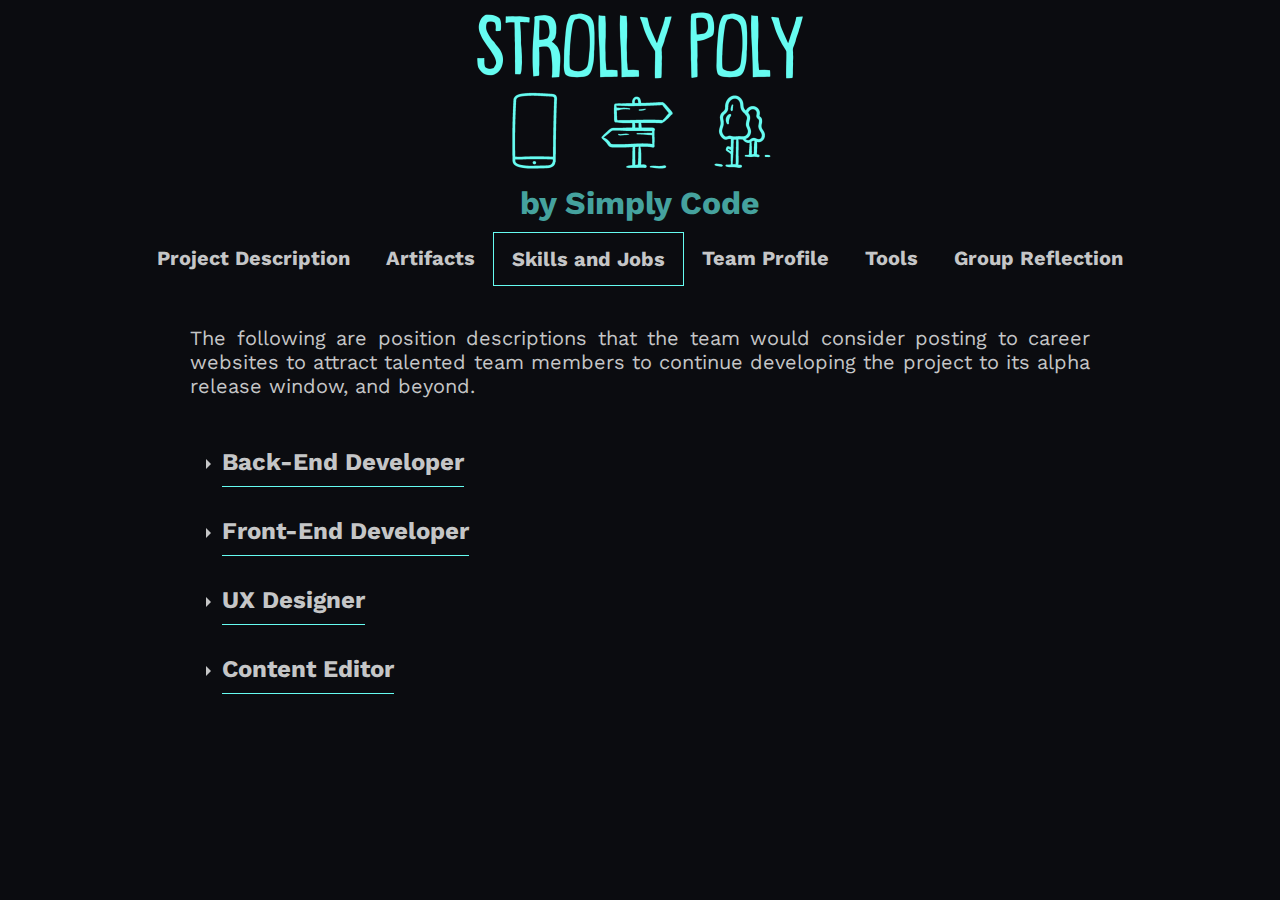
<file: skills_and_jobs.html>
<!doctype html>
<html>

<head>
  <meta name="viewport" content="width=device-width, initial-scale=1.0">
  <title> Simply Code - Team Profile</title>
  <link rel="preconnect" href="https://fonts.googleapis.com">
  <link rel="preconnect" href="https://fonts.gstatic.com" crossorigin>
  <link href="https://fonts.googleapis.com/css2?family=Work+Sans:wght@200&display=swap"
  rel="stylesheet">
  <link rel="stylesheet" href="style.css">
  <link rel="icon" type="image/png" href="favicon.png">
 </head>

<body>

<div class="header">
    <h1><a href="index.html">
      <img src="strolly_poly_logo_small.png" alt="Strolly Poly Logo" style="align: center">
    </a><br>by Simply Code</h1>
</div>

<section>
<div id="nav">
  <ul class="nav"><b>
    <li class="nav"><a href="project_description.html">Project Description</a></li>
    <li class="nav"><a href="artifacts.html">Artifacts</a></li>
    <li class="nav"><a class="active" href="skills_and_jobs.html">Skills and Jobs</a></li>
    <li class="nav"><a href="team_profile.html">Team Profile</a></li>
    <li class="nav"><a href="tools.html">Tools</a></li>  
    <li class="nav"><a href="group_reflection.html">Group Reflection</a></li>
    </b>
  </ul>
</div>

<div class="main">

    <p>The following are position descriptions that the team would consider posting to career websites to attract talented team members to continue developing the project to its alpha release window, and beyond. 
    </p>

    <div class="wrap-collapsible-backend">
      <input id="collapsible-backend" class="toggle-backend" type="checkbox" >
      <label for="collapsible-backend" class="lbl-toggle-backend" ><h2 class="wrap-collapsible-backend">Back-End Developer</h2></label>
      <div class="collapsible-content-backend">
        <div class="content-inner-backend">
        <p><b>Reports to:</b>
        <ul>
          <li>Team Manager</li>
        </ul>
        </p>
        <p>
        <b>Duties and Responsibilities:</b><br>The Back-End Developer is responsible for: 
        <ul>
          <li>Designing, developing, and implementing the back-end software stack required for Strolly-Polly, bringing a user-centric app that makes a difference in real people's lives to market. This will require a high degree of focus and attention to detail while working to a schedule. </li>
          <li>Writing clean and modular code in a team, using Agile processes to scale the application to millions of users. This programmer should desire for their code to reach a state of functional art. </li>
          <li>Documenting their work at all stages, including mock-up and architecture diagrams, while following a test-driven approach. All implemented code will be unit tested and consideration given to ensure a truly modular system is developed. </li>
          <li>Collaborating with the Front-End developer to deliver a fast and responsive experience to customers across platforms. This will include taking part in design meetings to provide technical insights to other team members. </li>
          <li>Collaborating with the Content Editor to deliver support to users, including logging and checking user support tickets when escalated. </li>
          <li>Systems/capacity testing </li>
          <li>Any additional duties as may be required to bring Strolly-Polly to market</li>
        
        </ul>
        </p>
        <p><b>Qualifications, Skills and Competencies:</b>
          <ul>
            <li>Bachelor of Software Engineering </li>
          OR
            <li>Master of Information Technology </li>
          </ul>
          </p>
          <p>
        <p><b>Experience of the Applicant:</b>
        <ul>
          <li>5 Years' experience working in back-end development </li>
        </ul>
        </p>
        <p>
        <b>Proficiencies of the Applicant:</b><br>The applicant will have fluency and understandings of: </p>
        <ul>
          <li>Kubernetes </li>
          <li>AWS/Azure/Heroku/etc </li>
          <li>MongoDB </li>
          <li>Python </li>
          <li>PyMongo </li>
          <li>JSON </li>
          <li>Agile </li>
          <li>TDD and BDD </li>
        </ul>
        <p>The applicant will have strong problem-solving skills, the ability to work on multiple related workflows, and a friendly attitude when communicating with both internal and external stakeholders. </p>
        
        <p>
        <b>The Organisation and You: </b>
        <ul>
          <li>Collaborates internally with the Front-End Developer to implement the UX designer's design. </li>
          <li>Primary liaison with external technology partners and service providers. I.e.: SaaS provisioning. </li>
          <li>User Tech Support for escalated support cases. </li>
        </ul>
        </p>
       <p>
        <b>Our Ethos:</b><br>
              <i>Simply Code: </i>Developing simple programs.<br>
              <i>Real Value: </i>Making a difference in real people's lives.<br>
              <i>Real People: </i>Our users are more than numbers; their experiences are our experiences.<br>
              <i>Real Partners:</i>With our users in building a healthier society with technology and nature.
          
        </p>  
        
        </div>
      </div>
    </div>

    <div class="wrap-collapsible-frontend">
      <input id="collapsible-frontend" class="toggle-frontend" type="checkbox" >
      <label for="collapsible-frontend" class="lbl-toggle-frontend" ><h2 class="wrap-collapsible-frontend">Front-End Developer</h2></label>
      <div class="collapsible-content-frontend">
        <div class="content-inner-frontend">
          <p><b>Reports to:</b>
            <ul>
              <li>Team Manager </li>
            </ul>
            </p>
            <p>
            <b>Duties and Responsibilities:</b><br>The Front-End Developer is responsible for: 
            <ul>
              <li>Implement new user facing features </li>
              <li>Write reusable code and libraries </li>
              <li>Enhance application for maximum speed and scalability </li>
              <li>Validate input before submitting to back end </li>
              <li>Work with the UX Designer to define how the application looks and works </li>
              <li>Translate UX design wireframes to actual code </li>
              <li>Escalate support tickets to the Back End Developer </li>
              <li>Any additional duties as may be required to bring Strolly-Polly to market </li>
            </ul>
            </p>
            <p><b>Qualifications, Skills and Competencies:</b>
              <ul>
                <li>Tertiary Qualifications in Software Engineering or Computer science</li>
              </ul>
              </p>
            <p><b>Experience of the Applicant:</b>
            <ul>
              <li>3+ years working in front-end development </li>
            </ul>
            </p>
            <p>
            <b>Proficiencies of the Applicant:</b><br>Knowledge and understand of Languages including but not limited to; 
            <ul>
              <li>HTML </li>
              <li>CSS </li>
              <li>Java </li>
              <li>JavaScript </li>
              <li>NodeJS </li>
              <li>Typescript </li>
              <li>ReactJS </li>
              <li>AngularJS </li>
              <li>JSON </li>
              <li>Agile, TDD and BDD </li>
              <li>jQuery </li>
              <li>Ability to work as part of a team </li>

            </ul>
            </p>
            <p>
            <b>The Organisation and You: </b>
            <ul>
              <li>Work Internally with the UX Designer and Back-End Developer </li>
              <li>Provides external technical support to end users </li>
            </ul>
            </p>
           <p>
            <b>Our Ethos:</b><br>
            <i>Simply Code: </i>Developing simple programs.<br>
            <i>Real Value: </i>Making a difference in real people's lives.<br>
            <i>Real People: </i>Our users are more than numbers; their experiences are our experiences.<br>
            <i>Real Partners:</i>With our users in building a healthier society with technology and nature.
            </p>  
        </div>
      </div>
    </div>

    <div class="wrap-collapsible-ux">
      <input id="collapsible-ux" class="toggle-ux" type="checkbox" >
      <label for="collapsible-ux" class="lbl-toggle-ux" ><h2 class="wrap-collapsible-ux">UX Designer</h2></label>
      <div class="collapsible-content-ux">
        <div class="content-inner-ux">
          <p><b>Reports to:</b>
            <ul>
              <li>Team Manager </li>
            </ul>
            </p>
            <p>
            <b>Duties and Responsibilities:</b><br>The UX Designer is responsible for: 
            <ul>
              <li>Collaborating with the Project Manager to ensure Simply Code’s company ethos are lived out in Strolly Poly’s design. This will include taking part in both design-focused and general team meetings to provide user experience insights to other team members. </li>
              <li>Working with the Technical Lead closely to evolve existing conceptual designs into a user-centric interface. This will require a high degree of creativity and understanding of the aim of a simple but effective solution for Strolly Poly as a web application. </li>
              <li>Analysing current conceptual design and identifying pain points to help develop a complete design plan to satisfy the end-user requirements. </li>
              <li>Creating UX artifacts such as wireframes, user flows and mock-ups to gather insight on usability and user experience/engagement. </li>
              <li>Conducting research and monitoring key metrics to ensure set usability and engagement targets are being met. Extrapolating from the research and tests to recognise different areas of focus required. </li>
              <li>Acting as an escalation point to the content editor for delivering support to users, primarily focusing on tickets related to user experience issues. </li>
              <li>Finalising the Figma design systems and web app prototyping for handing over to Front-End developer. </li>
              <li>Any other duties that may be required to bring Strolly Poly to market, such as filling in the role of other team members when needed, especially with supporting creative work where needed.</li>
            </ul>
            </p>
            <p><b>Qualifications, Skills and Competencies:</b>
              <ul>
                <li>Bachelor of Information Technology or Design or similar is preferable but not required. </li>
                OR
                <li>Demonstrated UX/UI designing experience via a rich portfolio </li>
              </ul>
              </p>
            <p><b>Experience of the Applicant:</b>
            <ul>
              <li>Minimum 5 years' experience with designing websites or applications. </li>
            </ul>
            </p>
            <p>
            <b>Proficiencies of the Applicant:</b>
            <ul>
              <li>Expert knowledge of design software, preferably Figma. </li>
              <li>Excellent working knowledge of graphics editor software such as Adobe Photoshop or open-source alternatives like Paint.NET </li>
              <li>Strong understanding of UX design methodologies </li>
              <li>Experienced with designing Progressive Web Applications preferred but mobile app development or responsive website design development also highly regarded. </li>
              <li>Ability to communicate efficiently with various stakeholders.</li>
              <li>Ability to think outside the box to create in-depth designs that feel natural across multiple feature sets </li>
            </ul>
            </p>
            <p>
            <b>The Organisation and You: </b>
            <ul>
              <li>Collaborates internally with the Front-End and Back-End Developers to share the design and explain functionality. </li>
              <li>Collaborates internally with the Content Editor to review UX/UI related feedback from users. </li>
              <li>Liaise with external focus groups for UX testing purposes.  </li>
            </ul>
            </p>
           <p>
            <b>Our Ethos:</b><br>
            <i>Simply Code: </i>Developing simple programs.<br>
            <i>Real Value: </i>Making a difference in real people's lives.<br>
            <i>Real People: </i>Our users are more than numbers; their experiences are our experiences.<br>
            <i>Real Partners:</i>With our users in building a healthier society with technology and nature.
            </p>  
        </div>
      </div>
    </div>

    <div class="wrap-collapsible-editor">
      <input id="collapsible-editor" class="toggle-editor" type="checkbox" >
      <label for="collapsible-editor" class="lbl-toggle-editor" ><h2 class="wrap-collapsible-editor">Content Editor</h2></label>
      <div class="collapsible-content-editor">
        <div class="content-inner-editor">
          <p><b>Reports to:</b>
            <ul>
              <li>Team Manager </li>
            </ul>
            </p>
            <p>
            <b>Duties and Responsibilities:</b>
            <ul>
              <li>Researching, adding, and maintaining app content including photos, videos, and reviews of the locations listed in the Strolly Poly app. </li>
              <li>Arranging/adding 360-degree virtual tours for app locations. </li>
              <li>Fact checking and moderating user contributed location data. </li>
              <li>Managing Strolly Poly’s Social Media accounts, moderating third party comments, and posting updated content related to the app. </li>
              <li>Proofreading and editing team contributed content for social media, advertising, and Strolly Poly. </li>
              <li>Applying innovative concepts for promotion that will ensure Strolly Poly appeals to its target audience and is in-line with the latest industry trends. </li>
              <li>Securing rights and permissions to use addition content resources, including stock photo/video, maps, and other relevant resources. </li>
            </ul>
            </p>
            <p><b>Qualifications, Skills and Competencies:</b>
              <ul>
                <li>Bachelor’s Degree in Communications</li>
             </ul>
              </p>
              <p>
             <b>Proficiencies of the Applicant:</b><br>The applicant will have fluency and understandings of: 
            <ul>
              <li>Interpersonal, writing, communication, and time management abilities are all desirable. </li>
              <li>You must also be creative, detail-oriented, and, of course, skilled at making decisions. </li>
              <li>Working in a team environment. </li>
              <li>Proficiency in other written languages will be highly regarded. </li>
            </ul>
            </p>
            <p>
            <b>The Organisation and You: </b>
            <ul>
              <li>Works closely with the UX Designer and Project Manager. </li>
              <li>Responds to Strolly Poly’s social media comments and messages. </li>
            </ul>
            </p>
           <p>
            <b>Our Ethos:</b><br>
            <i>Simply Code: </i>Developing simple programs.<br>
            <i>Real Value: </i>Making a difference in real people's lives.<br>
            <i>Real People: </i>Our users are more than numbers; their experiences are our experiences.<br>
            <i>Real Partners:</i>With our users in building a healthier society with technology and nature.
            </p>  
        </div>
      </div>
    </div>

  


      </div>

    </section>
    </body>
    </html>
</file>
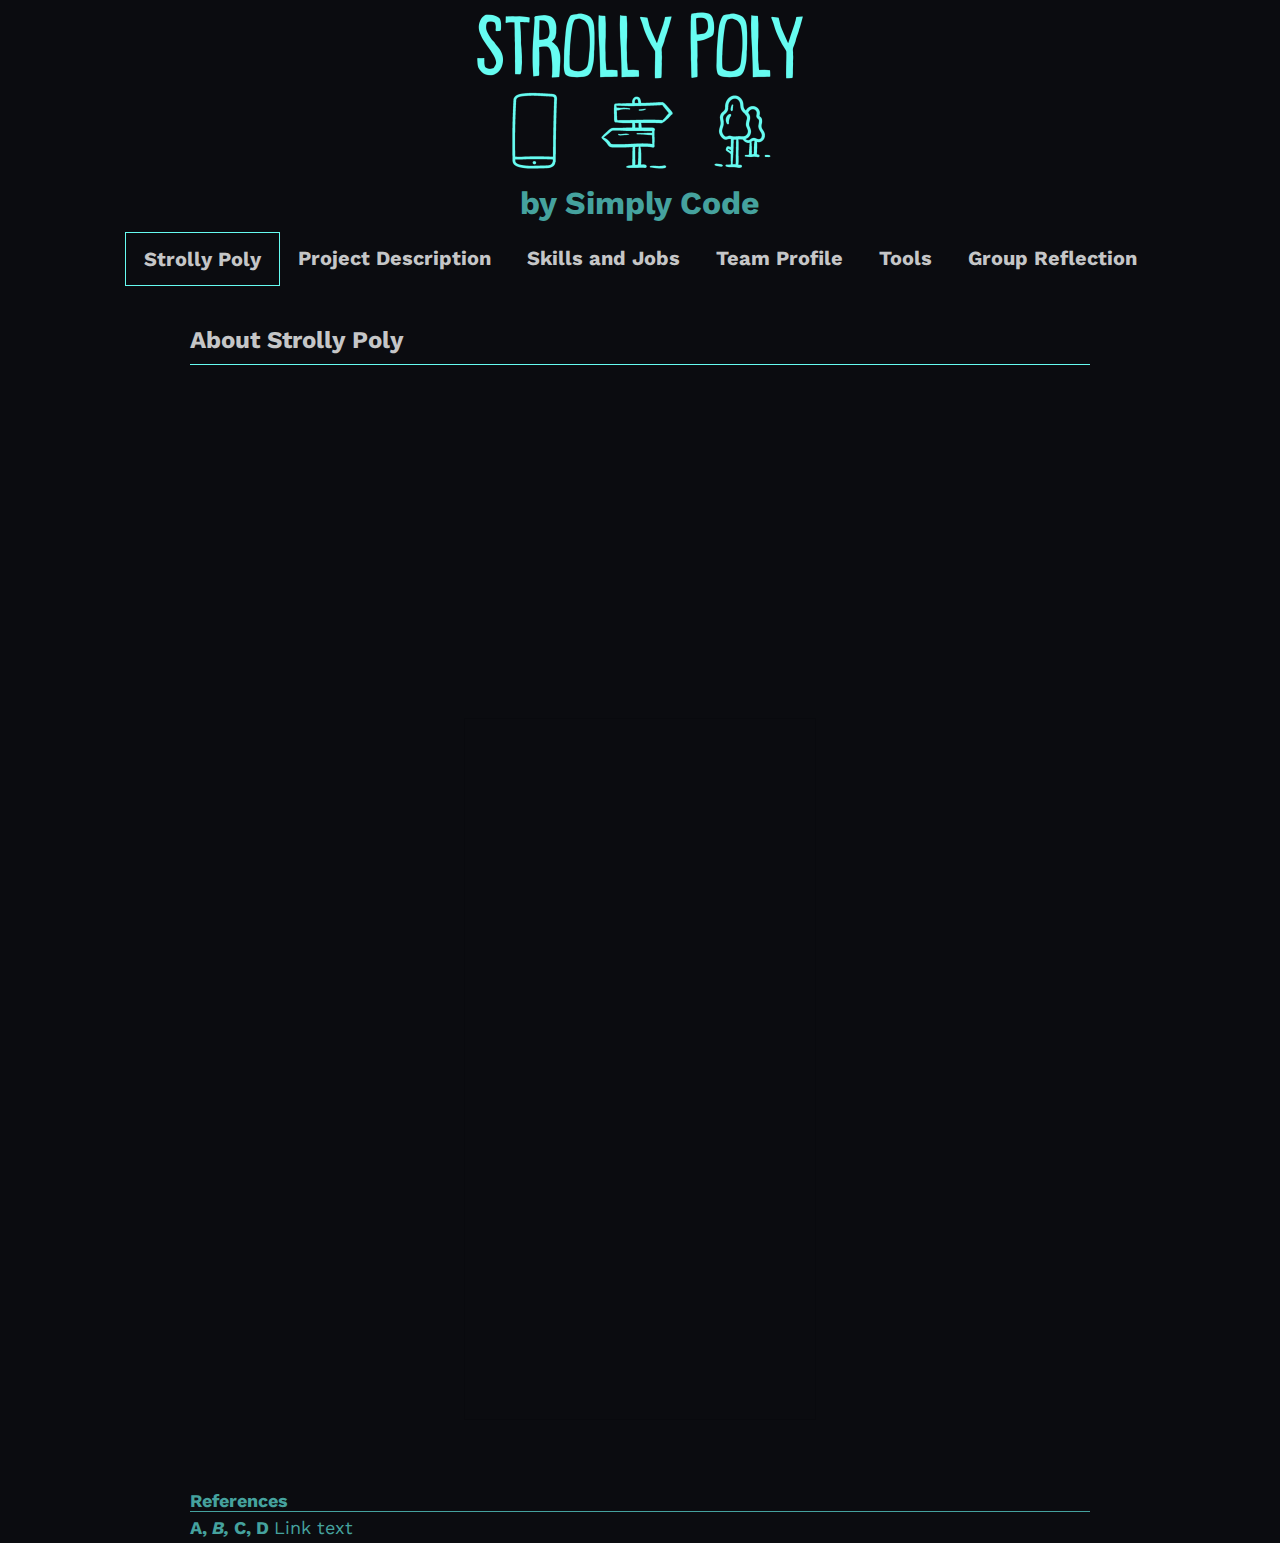
<file: strolly_poly.html>
<!doctype html>
<html>

<head>
  <meta name="viewport" content="width=device-width, initial-scale=1.0">
  <title> Simply Code - Team Profile</title>
  <link rel="preconnect" href="https://fonts.googleapis.com">
  <link rel="preconnect" href="https://fonts.gstatic.com" crossorigin>
  <link href="https://fonts.googleapis.com/css2?family=Work+Sans:wght@200&display=swap"
  rel="stylesheet">
  <link rel="stylesheet" href="style.css">
  <link rel="icon" type="image/png" href="favicon.png">
 </head>

<body>

<div class="header">
    <h1><a href="index.html">
      <img src="strolly_poly_logo_small.png" alt="Strolly Poly Logo" style="align: center">
    </a><br>by Simply Code</h1>
</div>

<section>
<div id="nav">
  <ul class="nav"><b>
    <li class="nav"><a class="active" href="strolly_poly.html">Strolly Poly</a></li>
    <li class="nav"><a href="project_description.html">Project Description</a></li>
    <li class="nav"><a href="skills_and_jobs.html">Skills and Jobs</a></li>
    <li class="nav"><a href="team_profile.html">Team Profile</a></li>
    <li class="nav"><a href="tools.html">Tools</a></li>  
     <li class="nav"><a href="group_reflection.html">Group Reflection</a></li>
    </b>
  </ul>
</div>

<div class="main">

    <h2>About Strolly Poly</h2>
    <br>
    <iframe width="560" height="315" src="https://www.youtube-nocookie.com/embed/yrtXIX4NYBQ?controls=0" title="YouTube video player" class="center" frameborder="0" allow="accelerometer; autoplay; clipboard-write; encrypted-media; gyroscope; picture-in-picture" allowfullscreen></iframe>
    <br>
    <iframe style="border: 1px solid rgba(0, 0, 0, 0.1);" width="350" height="700" class="center" src="https://www.figma.com/embed?embed_host=share&url=https%3A%2F%2Fwww.figma.com%2Fproto%2Fdz6aEXNvROaYgpjFTFlQKD%2FStrolly-Poly-UI-Prototype%3Fnode-id%3D222%253A546%26scaling%3Dcontain%26page-id%3D0%253A1%26starting-point-node-id%3D222%253A546" allowfullscreen></iframe>
    <p>
    </p>


    <h3> References</h3>
    <p class="reference">A, <i> B, </i>C, D 
        <a class="reference" href="LINK">Link text</a></p>
</file>
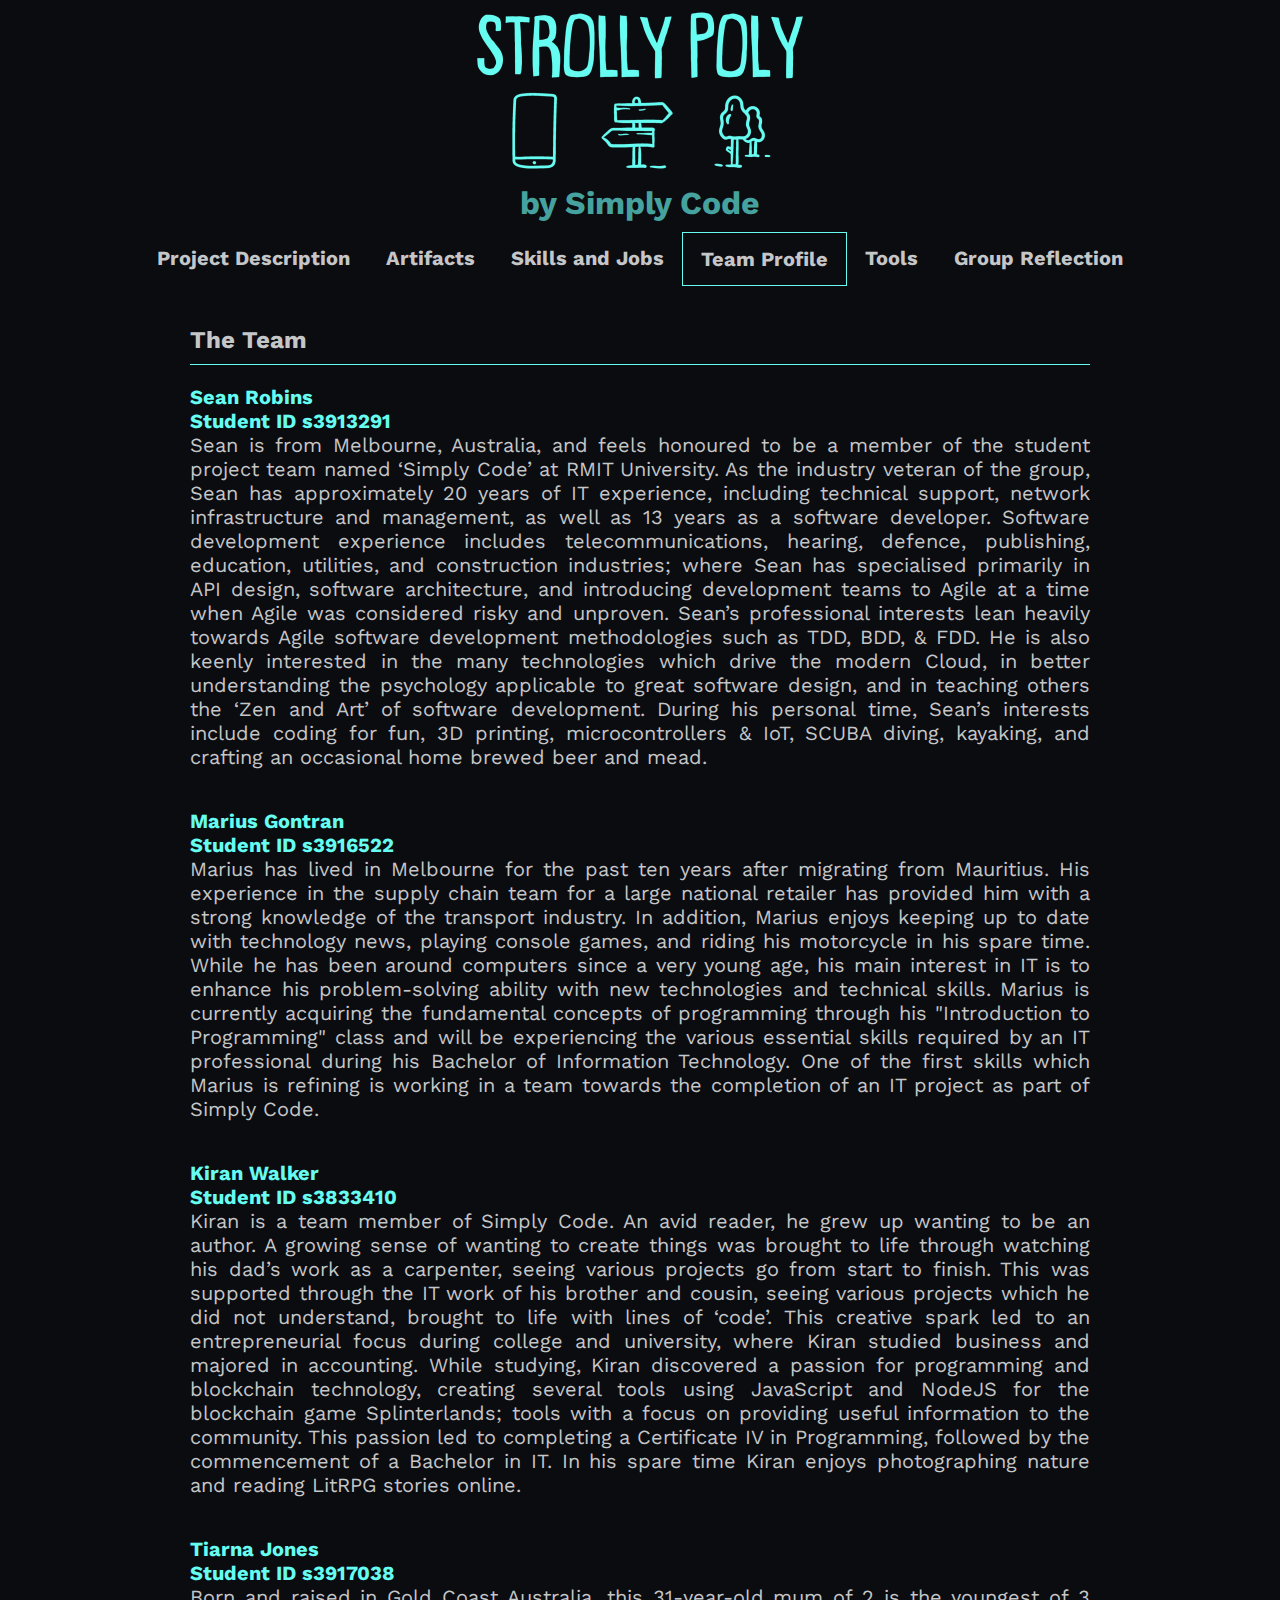
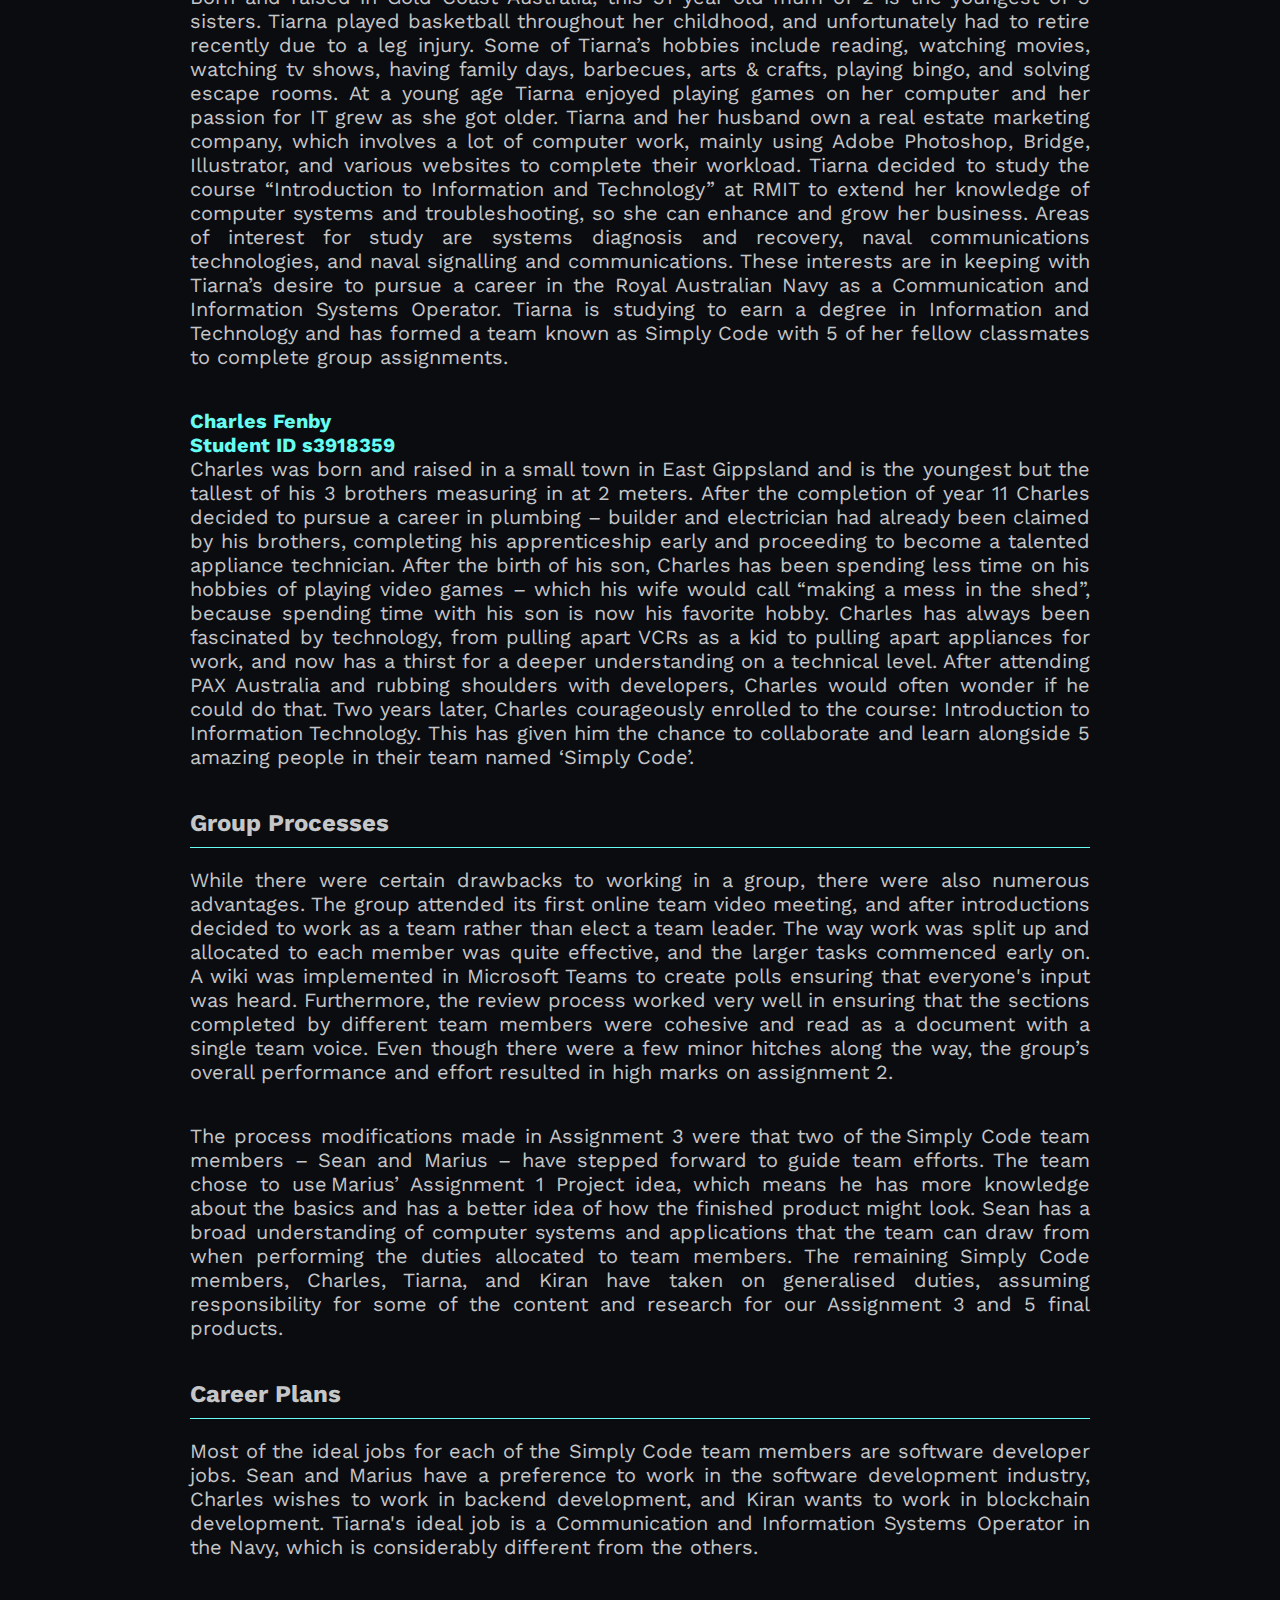
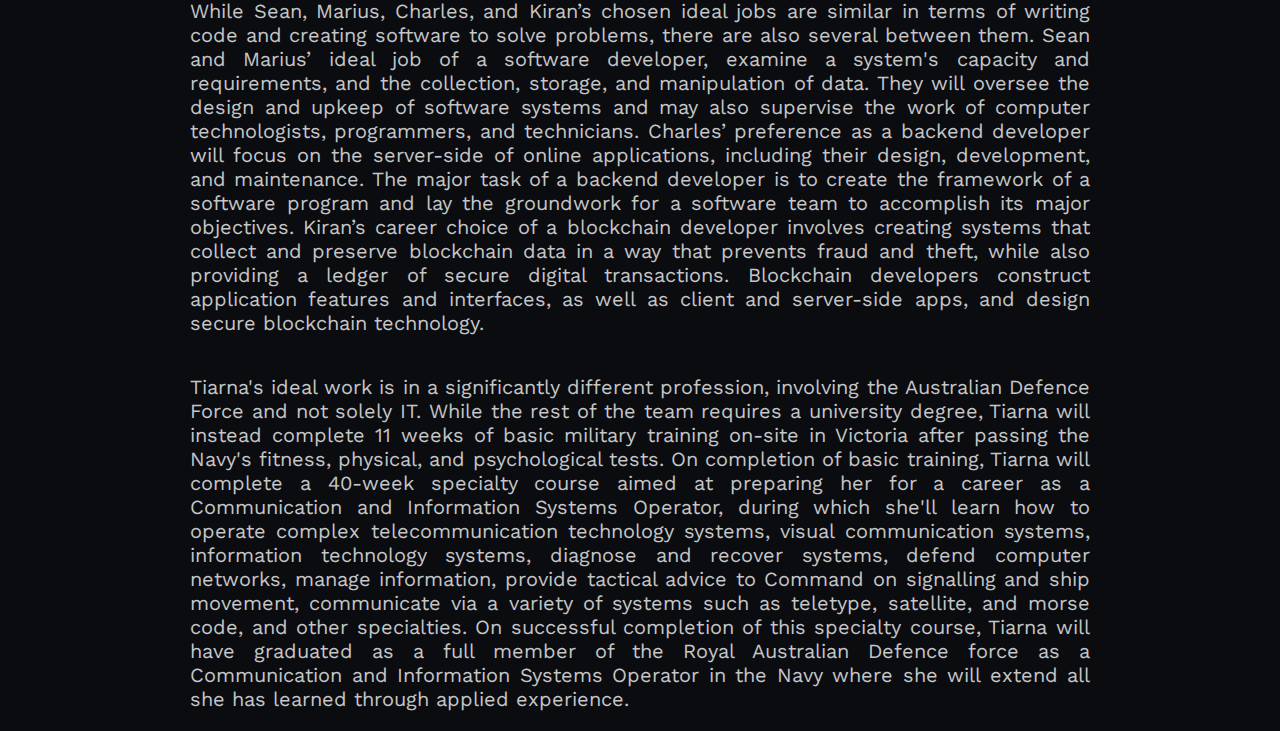
<file: team_profile.html>
<!doctype html>
<html>

<head>
  <meta name="viewport" content="width=device-width, initial-scale=1.0">
  <title> Simply Code - Team Profile</title>
  <link rel="preconnect" href="https://fonts.googleapis.com">
  <link rel="preconnect" href="https://fonts.gstatic.com" crossorigin>
  <link href="https://fonts.googleapis.com/css2?family=Work+Sans:wght@200&display=swap"
  rel="stylesheet">
  <link rel="stylesheet" href="style.css">
  <link rel="icon" type="image/png" href="favicon.png">
 </head>

<body>

<div class="header">
    <h1><a href="index.html">
      <img src="strolly_poly_logo_small.png" alt="Strolly Poly Logo" style="align: center">
    </a><br>by Simply Code</h1>
</div>

<section>
<div id="nav">
  <ul class="nav"><b>
    <li class="nav"><a href="project_description.html">Project Description</a></li>
    <li class="nav"><a href="artifacts.html">Artifacts</a></li>
    <li class="nav"><a href="skills_and_jobs.html">Skills and Jobs</a></li>
    <li class="nav"><a class="active" href="team_profile.html">Team Profile</a></li>
    <li class="nav"><a href="tools.html">Tools</a></li>  
    <li class="nav"><a href="group_reflection.html">Group Reflection</a></li>
    </b>
  </ul>
</div>


<div class="main">
  <h2>The Team</h2>
      <p><b><a class="work-link" href="https://slrau.github.io/SR-COSC2196A1/">Sean Robins<br>Student ID s3913291</b></a>
      <br>
      Sean is from Melbourne, Australia, and feels honoured to be a member of the student project team
      named ‘Simply Code’ at RMIT University. As the industry veteran of the group, Sean has approximately
      20 years of IT experience, including technical support, network infrastructure and management, as well
      as 13 years as a software developer. Software development experience includes telecommunications,
      hearing, defence, publishing, education, utilities, and construction industries; where Sean has
      specialised primarily in API design, software architecture, and introducing development teams to Agile
      at a time when Agile was considered risky and unproven. Sean’s professional interests lean heavily
      towards Agile software development methodologies such as TDD, BDD, & FDD. He is also keenly
      interested in the many technologies which drive the modern Cloud, in better understanding the
      psychology applicable to great software design, and in teaching others the ‘Zen and Art’ of software
      development. During his personal time, Sean’s interests include coding for fun, 3D printing,
      microcontrollers & IoT, SCUBA diving, kayaking, and crafting an occasional home brewed beer and
      mead.
      </p>
      <p><b><a class="work-link" href="https://mariusgontran.github.io/my_profile/">Marius Gontran<br>Student ID s3916522</b></a>
      <br>Marius has lived in Melbourne for the past ten years after migrating from Mauritius. His experience in the
      supply chain team for a large national retailer has provided him with a strong knowledge of the transport
      industry. In addition, Marius enjoys keeping up to date with technology news, playing console games, and
      riding his motorcycle in his spare time. While he has been around computers since a very young age, his
      main interest in IT is to enhance his problem-solving ability with new technologies and technical skills.
      Marius is currently acquiring the fundamental concepts of programming through his "Introduction to
      Programming" class and will be experiencing the various essential skills required by an IT professional
      during his Bachelor of Information Technology. One of the first skills which Marius is refining is working in
      a team towards the completion of an IT project as part of Simply Code.</p>
    <p><b><a class="work-link" href="https://kiokizz.github.io/COSC2196-Assignment1-MyProfile/">Kiran Walker<br>
      Student ID s3833410</b></a><br>
      Kiran is a team member of Simply Code. An avid reader, he grew up wanting to be an author. A growing
      sense of wanting to create things was brought to life through watching his dad’s work as a carpenter,
      seeing various projects go from start to finish. This was supported through the IT work of his brother and
      cousin, seeing various projects which he did not understand, brought to life with lines of ‘code’. This
      creative spark led to an entrepreneurial focus during college and university, where Kiran studied business
      and majored in accounting. While studying, Kiran discovered a passion for programming and blockchain
      technology, creating several tools using JavaScript and NodeJS for the blockchain game Splinterlands;
      tools with a focus on providing useful information to the community. This passion led to completing a
      Certificate IV in Programming, followed by the commencement of a Bachelor in IT. In his spare time Kiran
      enjoys photographing nature and reading LitRPG stories online.</p>
    <p><b><a class="work-link" href="https://tiarna-jones.github.io/myprofile-assignment1/">Tiarna Jones<br>
      Student ID s3917038</b></a><br>
      Born and raised in Gold Coast Australia, this 31-year-old mum of 2 is the youngest of 3 sisters. Tiarna
      played basketball throughout her childhood, and unfortunately had to retire recently due to a leg injury.
      Some of Tiarna’s hobbies include reading, watching movies, watching tv shows, having family days,
      barbecues, arts & crafts, playing bingo, and solving escape rooms. At a young age Tiarna enjoyed playing
      games on her computer and her passion for IT grew as she got older. Tiarna and her husband own a real
      estate marketing company, which involves a lot of computer work, mainly using Adobe Photoshop,
      Bridge, Illustrator, and various websites to complete their workload. Tiarna decided to study the course
      “Introduction to Information and Technology” at RMIT to extend her knowledge of computer systems
      and troubleshooting, so she can enhance and grow her business. Areas of interest for study are systems
      diagnosis and recovery, naval communications technologies, and naval signalling and communications.
      These interests are in keeping with Tiarna’s desire to pursue a career in the Royal Australian Navy as a
      Communication and Information Systems Operator. Tiarna is studying to earn a degree in Information
      and Technology and has formed a team known as Simply Code with 5 of her fellow classmates to
      complete group assignments.</p>
    <p><b><a class="work-link" href="https://c-fenby.github.io/Assignment-1/">Charles Fenby<br>
      Student ID s3918359</b></a><br>
      Charles was born and raised in a small town in East Gippsland and is the youngest but the tallest of his 3
      brothers measuring in at 2 meters. After the completion of year 11 Charles decided to pursue a career in
      plumbing – builder and electrician had already been claimed by his brothers, completing his
      apprenticeship early and proceeding to become a talented appliance technician. After the birth of his
      son, Charles has been spending less time on his hobbies of playing video games – which his wife would
      call “making a mess in the shed”, because spending time with his son is now his favorite hobby. Charles
      has always been fascinated by technology, from pulling apart VCRs as a kid to pulling apart appliances
      for work, and now has a thirst for a deeper understanding on a technical level. After attending PAX
      Australia and rubbing shoulders with developers, Charles would often wonder if he could do that. Two
      years later, Charles courageously enrolled to the course: Introduction to Information Technology. This
      has given him the chance to collaborate and learn alongside 5 amazing people in their team named
      ‘Simply Code’.
      </p>


  <h2>Group Processes</h2>
    <p>While there were certain drawbacks to working in a group, there were also numerous advantages. The group attended its first online team video meeting, and after introductions decided to work as a team rather than elect a team leader. The way work was split up and allocated to each member was quite effective, and the larger tasks commenced early on. A wiki was implemented in Microsoft Teams to create polls ensuring that everyone's input was heard. Furthermore, the review process worked very well in ensuring that the sections completed by different team members were cohesive and read as a document with a single team voice. Even though there were a few minor hitches along the way, the group’s overall performance and effort resulted in high marks on assignment 2.  
    </p>
    <p>The process modifications made in Assignment 3 were that two of the Simply Code team members – Sean and Marius – have stepped forward to guide team efforts. The team chose to use Marius’ Assignment 1 Project idea, which means he has more knowledge about the basics and has a better idea of how the finished product might look. Sean has a broad understanding of computer systems and applications that the team can draw from when performing the duties allocated to team members. The remaining Simply Code members, Charles, Tiarna, and Kiran have taken on generalised duties, assuming responsibility for some of the content and research for our Assignment 3 and 5 final products.  
    </p>
    
  <h2>Career Plans</h2>
    <p>Most of the ideal jobs for each of the Simply Code team members are software developer jobs. Sean and Marius have a preference to work in the software development industry, Charles wishes to work in backend development, and Kiran wants to work in blockchain development. Tiarna's ideal job is a Communication and Information Systems Operator in the Navy, which is considerably different from the others.
    </p>
    <p>While Sean, Marius, Charles, and Kiran’s chosen ideal jobs are similar in terms of writing code and creating software to solve problems, there are also several between them. Sean and Marius’ ideal job of a software developer, examine a system's capacity and requirements, and the collection, storage, and manipulation of data. They will oversee the design and upkeep of software systems and may also supervise the work of computer technologists, programmers, and technicians. Charles’ preference as a backend developer will focus on the server-side of online applications, including their design, development, and maintenance. The major task of a backend developer is to create the framework of a software program and lay the groundwork for a software team to accomplish its major objectives. Kiran’s career choice of a blockchain developer involves creating systems that collect and preserve blockchain data in a way that prevents fraud and theft, while also providing a ledger of secure digital transactions. Blockchain developers construct application features and interfaces, as well as client and server-side apps, and design secure blockchain technology.
    </p>
    <p>Tiarna's ideal work is in a significantly different profession, involving the Australian Defence Force and not solely IT. While the rest of the team requires a university degree, Tiarna will instead complete 11 weeks of basic military training on-site in Victoria after passing the Navy's fitness, physical, and psychological tests. On completion of basic training, Tiarna will complete a 40-week specialty course aimed at preparing her for a career as a Communication and Information Systems Operator, during which she'll learn how to operate complex telecommunication technology systems, visual communication systems, information technology systems, diagnose and recover systems, defend computer networks, manage information, provide tactical advice to Command on signalling and ship movement, communicate via a variety of systems such as teletype, satellite, and morse code, and other specialties. On successful completion of this specialty course, Tiarna will have graduated as a full member of the Royal Australian Defence force as a Communication and Information Systems Operator in the Navy where she will extend all she has learned through applied experience. 
    </p>



</div>
</section>
</body>
</html>
</file>
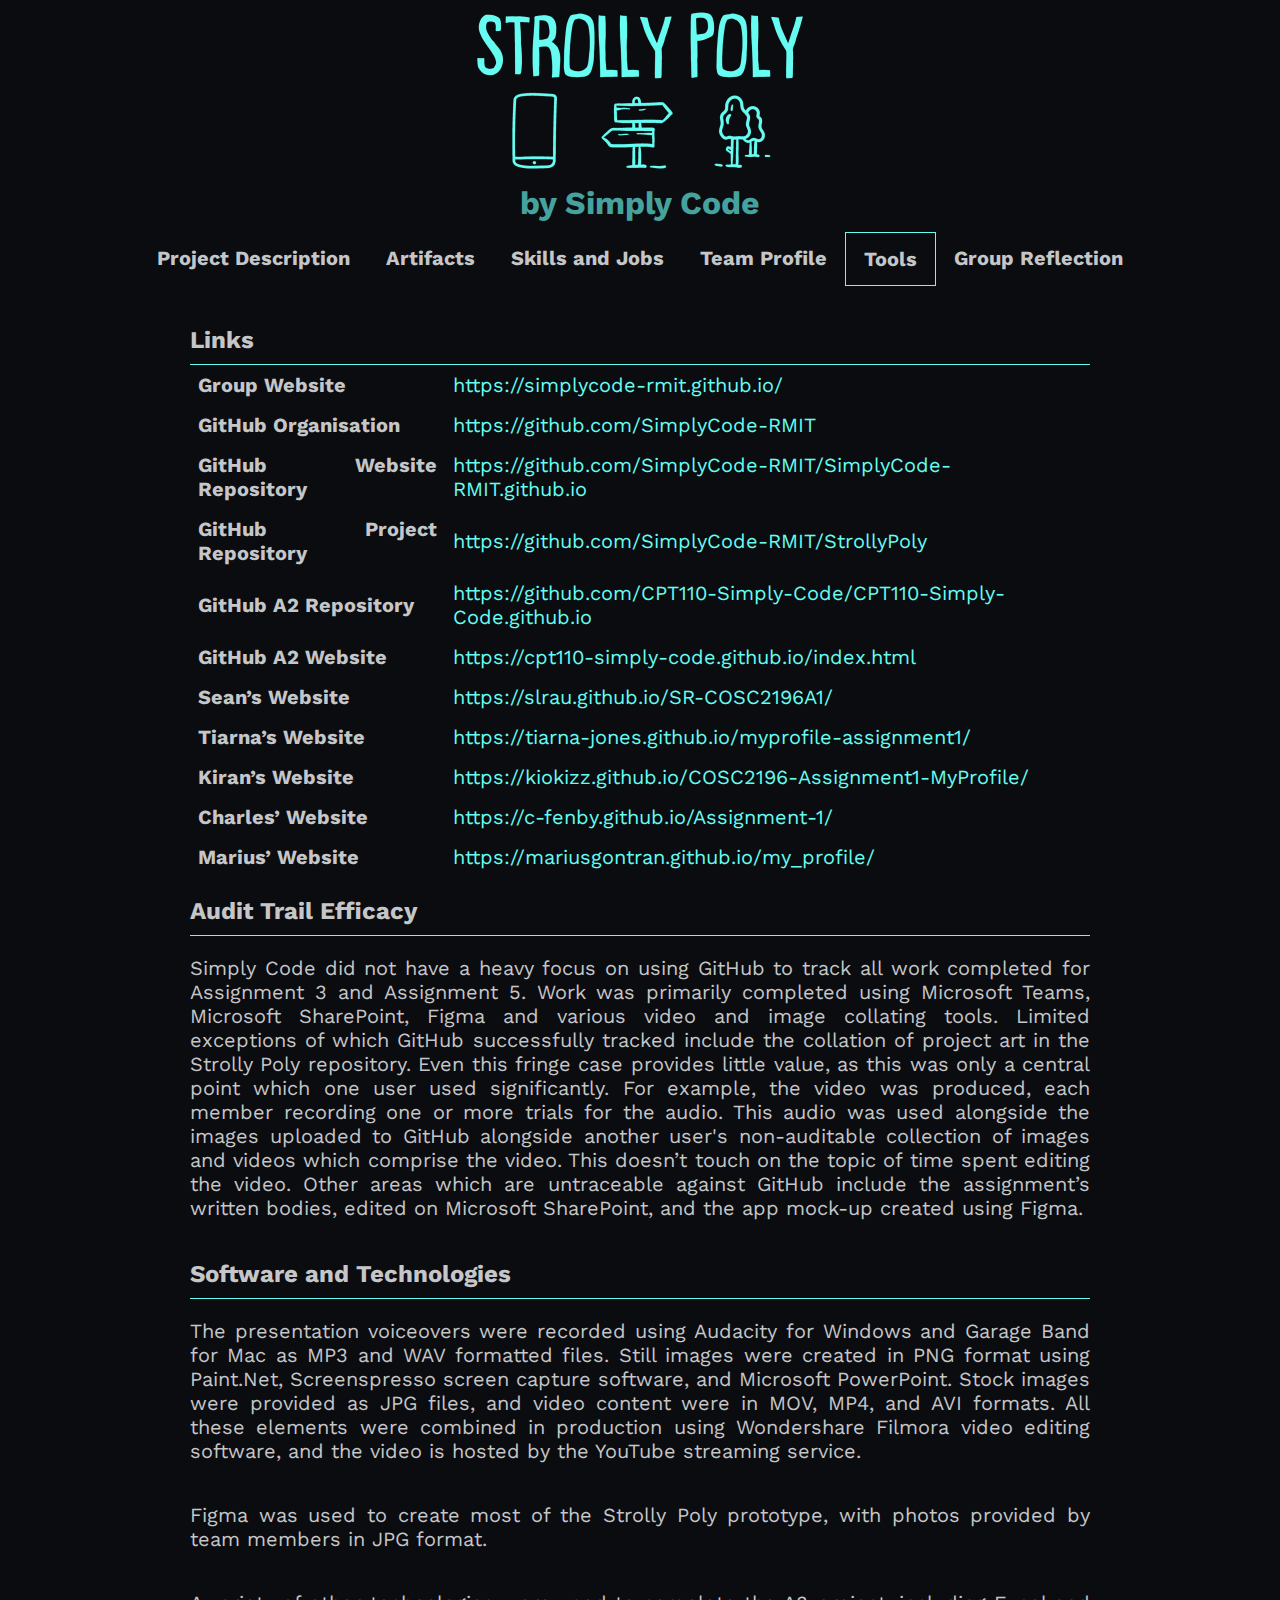
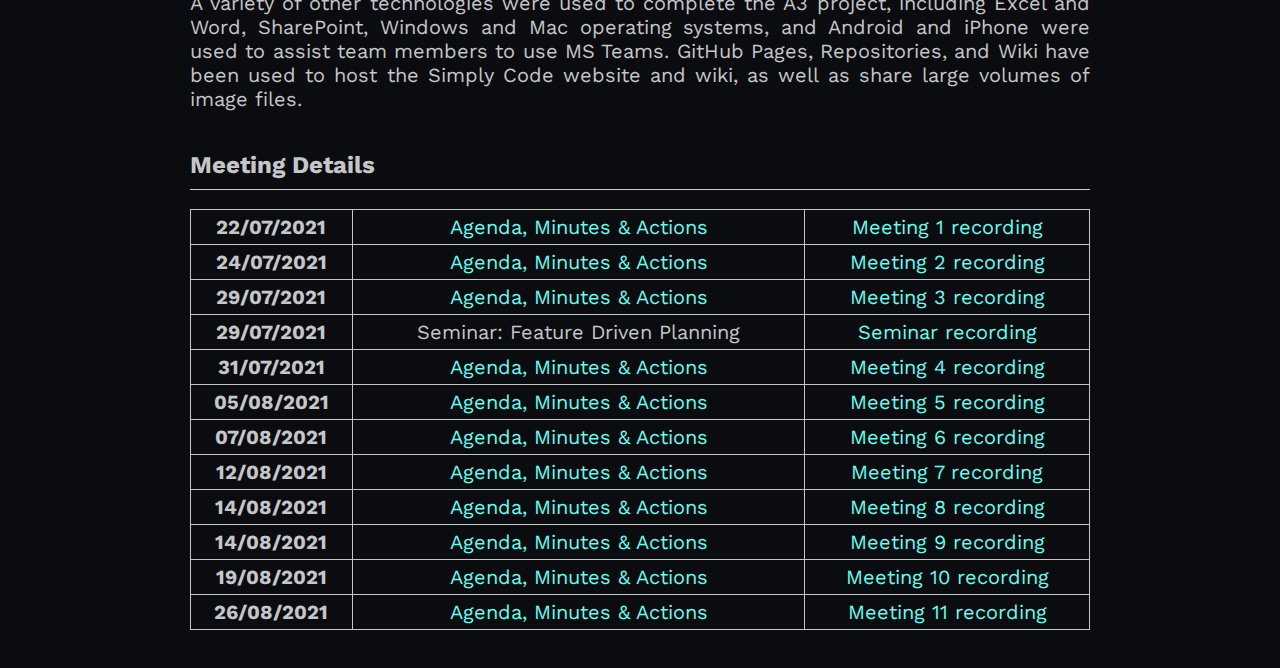
<file: tools.html>
<!doctype html>
<html>

<head>
  <meta name="viewport" content="width=device-width, initial-scale=1.0">
  <title> Simply Code - Team Profile</title>
  <link rel="preconnect" href="https://fonts.googleapis.com">
  <link rel="preconnect" href="https://fonts.gstatic.com" crossorigin>
  <link href="https://fonts.googleapis.com/css2?family=Work+Sans:wght@200&display=swap"
  rel="stylesheet">
  <link rel="stylesheet" href="style.css">
  <link rel="icon" type="image/png" href="favicon.png">
 </head>

<body>

<div class="header">
    <h1><a href="index.html">
      <img src="strolly_poly_logo_small.png" alt="Strolly Poly Logo" style="align: center">
    </a><br>by Simply Code</h1>
</div>

<section>
<div id="nav">
  <ul class="nav"><b>
    <li class="nav"><a href="project_description.html">Project Description</a></li>
    <li class="nav"><a href="artifacts.html">Artifacts</a></li>
    <li class="nav"><a href="skills_and_jobs.html">Skills and Jobs</a></li>
    <li class="nav"><a href="team_profile.html">Team Profile</a></li>
    <li class="nav"><a class="active" href="tools.html">Tools</a></li>  
    <li class="nav"><a href="group_reflection.html">Group Reflection</a></li>
    </b>
  </ul>
</div>

<div class="main">

    <h2>Links</h2>
    <table id="links">
      <tr>
        <th>Group Website</th>
        <td><a class="work-link" href=https://simplycode-rmit.github.io>https://simplycode-rmit.github.io/</a></td>
      </tr>
      <tr>
      <tr>
        <th>GitHub Organisation</th>
        <td><a class="work-link" href=https://github.com/SimplyCode-RMIT>https://github.com/SimplyCode-RMIT</a></td>
      </tr>
      <tr>
        <th>GitHub Website Repository</th>
        <td><a class="work-link" href=https://github.com/SimplyCode-RMIT/SimplyCode-RMIT.github.io>https://github.com/SimplyCode-RMIT/SimplyCode-RMIT.github.io</a></td>
      </tr>
      <tr>
        <th>GitHub Project Repository</th>
        <td><a class="work-link" href=https://github.com/SimplyCode-RMIT/StrollyPoly>https://github.com/SimplyCode-RMIT/StrollyPoly</a></td>
      </tr>
      <tr>
      <th>GitHub A2 Repository</th>
      <td><a class="work-link" href=https://github.com/CPT110-Simply-Code/CPT110-Simply-Code.github.io>https://github.com/CPT110-Simply-Code/CPT110-Simply-Code.github.io</a></td>
      </tr>
      <tr>
        <th>GitHub A2 Website</th>
        <td><a class="work-link" href=https://cpt110-simply-code.github.io/index.html>https://cpt110-simply-code.github.io/index.html</a></td>
      </tr>
      <tr>
        <th>Sean’s Website</th>
        <td><a class="work-link" href=https://slrau.github.io/SR-COSC2196A1>https://slrau.github.io/SR-COSC2196A1/</a></td>
      </tr>
      <tr>
        <th>Tiarna’s Website</th>
        <td><a class="work-link" href=https://tiarna-jones.github.io/myprofile-assignment1>https://tiarna-jones.github.io/myprofile-assignment1/</a></td>
      </tr>
      <tr>
        <th>Kiran’s Website</th>
        <td><a class="work-link" href=https://kiokizz.github.io/COSC2196-Assignment1-MyProfile>https://kiokizz.github.io/COSC2196-Assignment1-MyProfile/</a></td>
      </tr>
      <tr>
        <th>Charles’ Website</th>
        <td><a class="work-link" href=https://c-fenby.github.io/Assignment-1>https://c-fenby.github.io/Assignment-1/</a></td>
      </tr>
      <tr>
        <th>Marius’ Website</th>
        <td><a class="work-link" href=https://mariusgontran.github.io/my_profile>https://mariusgontran.github.io/my_profile/</a></td>
      </tr>
    </table> 

    <h2>Audit Trail Efficacy</h2>
    <p>Simply Code did not have a heavy focus on using GitHub to track all work completed for Assignment 3 and Assignment 5. Work was primarily completed using Microsoft Teams, Microsoft SharePoint, Figma and various video and image collating tools. Limited exceptions of which GitHub successfully tracked include the collation of project art in the Strolly Poly repository. Even this fringe case provides little value, as this was only a central point which one user used significantly. For example, the video was produced, each member recording one or more trials for the audio. This audio was used alongside the images uploaded to GitHub alongside another user's non-auditable collection of images and videos which comprise the video. This doesn’t touch on the topic of time spent editing the video. Other areas which are untraceable against GitHub include the assignment’s written bodies, edited on Microsoft SharePoint, and the app mock-up created using Figma. 
    </p>

    <h2>Software and Technologies </h2>
    <p>The presentation voiceovers were recorded using Audacity for Windows and Garage Band for Mac as MP3 and WAV formatted files. Still images were created in PNG format using Paint.Net, Screenspresso screen capture software, and Microsoft PowerPoint. Stock images were provided as JPG files, and video content were in MOV, MP4, and AVI formats. All these elements were combined in production using Wondershare Filmora video editing software, and the video is hosted by the YouTube streaming service. 
    </p>
    <p>Figma was used to create most of the Strolly Poly prototype, with photos provided by team members in JPG format. 
    </p>
    <p>A variety of other technologies were used to complete the A3 project, including Excel and Word, SharePoint, Windows and Mac operating systems, and Android and iPhone were used to assist team members to use MS Teams. GitHub Pages, Repositories, and Wiki have been used to host the Simply Code website and wiki, as well as share large volumes of image files.
    </p>

    <h2>Meeting Details</h2>
    <br><table id=attributes>
      <tr>
        <th>22/07/2021</th>
        <td><a class="work-link" href="https://github.com/SimplyCode-RMIT/SimplyCode-RMIT.github.io/wiki/meeting1">Agenda, Minutes & Actions</a></td>
        <td><a class="work-link" href="https://web.microsoftstream.com/video/badf3657-c6d7-4877-8495-55c02084bfb3">Meeting 1 recording</a></td>
      </tr>
      <tr>
        <th>24/07/2021</th>
        <td><a class="work-link" href="https://github.com/SimplyCode-RMIT/SimplyCode-RMIT.github.io/wiki/meeting2">Agenda, Minutes & Actions</a></td>
        <td><a class="work-link" href="https://web.microsoftstream.com/video/1a10d59a-edf3-4fa6-9581-993f6cde8968">Meeting 2 recording</a></td>
      </tr>
      <tr>
        <th>29/07/2021</th>
        <td><a class="work-link" href="https://github.com/SimplyCode-RMIT/SimplyCode-RMIT.github.io/wiki/meeting3">Agenda, Minutes & Actions</a></td>
        <td><a class="work-link" href="https://web.microsoftstream.com/video/251fd535-6026-473a-ba28-89dea714bead">Meeting 3 recording</a></td>
      </tr>
      <tr>
        <th>29/07/2021</th>
        <td>Seminar: Feature Driven Planning</td>
        <td><a class="work-link" href="https://web.microsoftstream.com/video/3f937687-65b7-4019-94ef-0dbda3221834">Seminar recording</a></td>
      </tr>
      <tr>
        <th>31/07/2021</th>
        <td><a class="work-link" href="https://github.com/SimplyCode-RMIT/SimplyCode-RMIT.github.io/wiki/meeting4">Agenda, Minutes & Actions</a></td>
        <td><a class="work-link" href="https://web.microsoftstream.com/video/8597c883-ff11-4b71-bd23-7f5b76d6ed33">Meeting 4 recording</a></td>
      </tr>
      <tr>
        <th>05/08/2021</th>
        <td><a class="work-link" href="https://github.com/SimplyCode-RMIT/SimplyCode-RMIT.github.io/wiki/meeting5">Agenda, Minutes & Actions</a></td>
        <td><a class="work-link" href="https://web.microsoftstream.com/video/9814bb51-f1ff-4ca8-a7f0-83cb774f56a1">Meeting 5 recording</a></td>
      </tr>
      <tr>
        <th>07/08/2021</th>
        <td><a class="work-link" href="https://github.com/SimplyCode-RMIT/SimplyCode-RMIT.github.io/wiki/meeting6">Agenda, Minutes & Actions</a></td>
        <td><a class="work-link" href="https://web.microsoftstream.com/video/113c62b2-e04c-4ea3-a8cd-cd759ab529d3">Meeting 6 recording</a></td>
      </tr>
      <tr>
        <th>12/08/2021</th>
        <td><a class="work-link" href="https://github.com/SimplyCode-RMIT/SimplyCode-RMIT.github.io/wiki/meeting7">Agenda, Minutes & Actions</a></td>
        <td><a class="work-link" href="https://web.microsoftstream.com/video/022cb7c1-8cbb-4966-92dc-b81e627531da">Meeting 7 recording</a></td>
      </tr>
      <tr>
        <th>14/08/2021</th>
        <td><a class="work-link" href="https://github.com/SimplyCode-RMIT/SimplyCode-RMIT.github.io/wiki/meeting8">Agenda, Minutes & Actions</a></td>
        <td><a class="work-link" href="https://web.microsoftstream.com/video/68eebbdf-078f-484e-a3d3-470d9fb89cd9">Meeting 8 recording</a></td>
      </tr>
      <tr>
        <th>14/08/2021</th>
        <td><a class="work-link" href="https://github.com/SimplyCode-RMIT/SimplyCode-RMIT.github.io/wiki/meeting9">Agenda, Minutes & Actions</a></td>
        <td><a class="work-link" href="https://web.microsoftstream.com/video/697ff78e-9fdb-4999-a62d-bfb2333b5650">Meeting 9 recording</a></td>
      </tr>
      <tr>
        <th>19/08/2021</th>
        <td><a class="work-link" href="https://github.com/SimplyCode-RMIT/SimplyCode-RMIT.github.io/wiki/meeting10">Agenda, Minutes & Actions</a></td>
        <td><a class="work-link" href="https://rmiteduau.sharepoint.com/:v:/r/sites/COSC2452IntroToProgrammingSP22021/Shared%20Documents/A2%20Project/Recordings/Simply%20Code%20Bi%20Weekly%20Meeting-20210826_175439-Meeting%20Recording.mp4?csf=1&web=1&e=56Iuai">Meeting 10 recording</a></td>
      </tr>
      <tr>
        <th>26/08/2021</th>
        <td><a class="work-link" href="https://github.com/SimplyCode-RMIT/SimplyCode-RMIT.github.io/wiki/meeting11">Agenda, Minutes & Actions</a></td>
        <td><a class="work-link" href="https://rmiteduau.sharepoint.com/sites/COSC2452IntroToProgrammingSP22021/Shared%20Documents/A2%20Project/Recordings/Simply%20Code%20Bi%20Weekly%20Meeting-20210828_140120-Meeting%20Recording.mp4?web=1">Meeting 11 recording</a></td>
      </tr>

      </table>
      <br><br>


      </div>

    </section>
    </body>
    </html>
</file>
<file: style.css>
*{
    margin: 0;
    padding: 0;
  }
  
  body, html{
    height:100%;
    margin:0
  }
  
  body{
    background-color: #0B0C10;
    color:#C5C6C7;
    font-family: 'Work Sans', sans-serif;
  }
  
  
  
  h1{
    color:#45A29E; 
    text-align: center;
    padding: 10px 10px 10px 10px;
  }
  
  a.index{
    text-decoration: none;
    cursor: pointer;
    position:absolute;
    top:20%;
    width:100%;
    text-align:center;
    font-size:75px;
    font-weight:900;
    transition: 0.3s;
    color:#0B0C10;
  }
  
  .index:hover {
    
  }
  
  .header-index{
    background-image:url("background.jpg");
    min-height:100%;
    position:relative;
    background-position:center;
    background-size:cover;
    background-repeat:no-repeat;
    background-attachment:fixed;
  }
  
  h2{
    padding-top: 20px;
    padding-bottom: 10px;
    border-bottom: 1px solid #66FCF1;
  }
   
  h3{
    font-size:18px;
    padding-top: 30px;
    padding-bottom: 0px;
    color: #45A29E;
    border-bottom: 1px solid #45A29E;
  }
  
  h4{
    font-size:24px;
    text-align: center;
    padding: 10px 10px 10px 10px;
    border-bottom: 1px solid #66FCF1;
  }
  #text-list li{
    font-size:20px;
    margin-left: 30px;
  }
  
  p{
    font-size: 20px;
    padding-top: 20px;
    padding-bottom: 20px;
  }
  
  p.reference {
    font-weight:bold;
    font-size:18px;
    color:#45A29E;
    text-align:left;
    padding-top: 5px;
    padding-bottom: 5px;
  }


  
  figcaption { 
    font-weight:normal;
    font-style:italic;
    font-size:18px;
    color:#45A29E;
    text-align:left;
    padding-top: 5px;
    padding-bottom: 5px;
  }
  
  
  a.reference{
    font-weight:400;
    text-decoration: none;
    color: #45A29E
  }
  
  a.work-link{
    font-size: 20px;
    text-decoration: none;
    color: #66FCF1;
  }
  
  .main {
    width: 900px;
    text-align: justify;
    padding-top: 20px;
    margin:0 auto;
  }
  
  
  
  .underline{
    display: block;
    margin:auto;
    height: 1px;
    background: #66FCF1;
  }
  
  .underline-ref{
    display: block;
    margin:auto;
    height: 1px;
    background: #C5C6C7;
  }
  
  
  #nav {
    list-style-type: none;
    display: table;
    margin: 0 auto;
    padding: 0;
    overflow: hidden;
    background-color: #0B0C10;
    position: -webkit-sticky; /* Safari */
    position: sticky;
    top: 0;
  }
  
  ul.nav {
    list-style-type: none;
    margin: 0px;
  }
  
  li.nav,li.nav-index {
    float: left;
  }
  
  
  li.nav a{
    display: block;
    color: #C5C6C7;
    text-align: center;
    padding: 14px 18px;
    text-decoration: none;
    
  }
  
  li.nav-index a{
    display: block;
    color: #C5C6C7;
    text-align: center;
    padding: 14px 16px;
    text-decoration: none;
     
  }
  
  li.nav a:hover {
    padding-bottom: 15px;
    border-bottom: 1px solid #66FCF1;  
    transition: 0.3s;
  }
  
  li.nav-index a:hover {
    border: 1px solid #66FCF1;    
    transition: 0.3s;
  }
  
  #nav a.active {
    background-color: #0B0C10;
    color: #C5C6C7;
    border: 1px solid #66FCF1;
  }
  
  ol{
    margin-left: 50px;
    font-size: 20px;
  }
  
  #links{
    margin-left:auto;
    margin-right:auto;
    font-size: 20px;
    border-collapse: collapse;
  }
  #links td, #links th{
    border: 1px #C5C6C7;
    padding: 8px;
  }
  
  ul{
    margin-left: 50px;
    font-size: 20px; 
  }
  
  #attributes{
    width: 100%;
    font-size: 20px;
    text-align:center;
    border-collapse: collapse;
  }
  
  #attributes table, th, td{
    border: 1px solid #C5C6C7;
    border-collapse: collapse;
  }
  
  #attributes th, td{
    padding-top: 5px;
    padding-bottom: 5px;
  }
  
  
  .center{
    display: block;
    margin-left:auto;
    margin-right:auto;
  }
  
  
 
  

  
  .column-images {
    float: left;
    width: 50%;
  
  }
  
  .row-images::after {
    content: "";
    clear: both;
    display: table;
  }



  /*Tabs*/
.tabs {
  max-width: 100%;
  margin-top: 20px;
  
  align: center;
}
.tabs input {
  display: none;
}
.tabs label {
  display: inline-block;
  padding: 6px 0 6px 0;
  margin: 0 -2px;
  width: 50%; 
  font-size:24px;
  font-weight:900;
  border-bottom: 1px solid #66FCF1;
  text-align: center;
}
.tabs label:hover {
  cursor: pointer;
  transition: 0.3s;
  color: #66FCF1;
}
.tabs input:checked + label {
  border: 1px solid #66FCF1;
  border-width: 1px 1px 0 1px;
}
.tabs #tab1:checked ~ .content #content1,
.tabs #tab2:checked ~ .content #content2{
  display: block;
}
.tabs .content > div {
  display: none;
  padding-top: 20px;
  text-align: justify;
  /*height: 192px;*/
  overflow: auto;
}



/* backend developer */

h2.wrap-collapsible-backend{
  display:inline-block;
  padding-top: 30px;
  padding-bottom: 10px;
  border-bottom: 1px solid #66FCF1;
}

input[type='checkbox'] {
  display: none;
}

.lbl-toggle-backend{
  padding: 1rem;
  cursor: pointer;
  transition: all 0.25s ease-out;
}

.lbl-toggle-backend:hover {
  color: #66FCF1;
}

.lbl-toggle-backend::before {
  content: ' ';
  display: inline-block;

  border-top: 5px solid transparent;
  border-bottom: 5px solid transparent;
  border-left: 5px solid currentColor;

  vertical-align: middle;
  margin-right: .7rem;
  transform: translateY(-2px);

  transition: transform .2s ease-out;
}
.collapsible-content-backend {
  max-height: 0px;
  overflow: hidden;
  transition: max-height .25s ease-in-out;
}
.toggle-backend:checked + .lbl-toggle-backend + .collapsible-content-backend {
  max-height: 100%;
}
.toggle-backend:checked + .lbl-toggle-backend::before {
  transform: rotate(90deg) translateX(-3px);
}

/* front end developper */

h2.wrap-collapsible-frontend{
  display:inline-block;
  padding-top: 30px;
  padding-bottom: 10px;
  border-bottom: 1px solid #66FCF1;
}

.lbl-toggle-frontend{
  padding: 1rem;
  cursor: pointer;
  transition: all 0.25s ease-out;
}

.lbl-toggle-frontend:hover {
  color: #66FCF1;
}

.lbl-toggle-frontend::before {
  content: ' ';
  display: inline-block;

  border-top: 5px solid transparent;
  border-bottom: 5px solid transparent;
  border-left: 5px solid currentColor;

  vertical-align: middle;
  margin-right: .7rem;
  transform: translateY(-2px);

  transition: transform .2s ease-out;
}
.collapsible-content-frontend {
  max-height: 0px;
  overflow: hidden;
  transition: max-height .25s ease-in-out;
}
.toggle-frontend:checked + .lbl-toggle-frontend + .collapsible-content-frontend {
  max-height: 100%;
}
.toggle-frontend:checked + .lbl-toggle-frontend::before {
  transform: rotate(90deg) translateX(-3px);
}

/* ux designer */

h2.wrap-collapsible-ux{
  display:inline-block;
  padding-top: 30px;
  padding-bottom: 10px;
  border-bottom: 1px solid #66FCF1;
}

.lbl-toggle-ux{
  padding: 1rem;
  cursor: pointer;
  transition: all 0.25s ease-out;
}

.lbl-toggle-ux:hover {
  color: #66FCF1;
}

.lbl-toggle-ux::before {
  content: ' ';
  display: inline-block;

  border-top: 5px solid transparent;
  border-bottom: 5px solid transparent;
  border-left: 5px solid currentColor;

  vertical-align: middle;
  margin-right: .7rem;
  transform: translateY(-2px);

  transition: transform .2s ease-out;
}
.collapsible-content-ux {
  max-height: 0px;
  overflow: hidden;
  transition: max-height .25s ease-in-out;
}
.toggle-ux:checked + .lbl-toggle-ux + .collapsible-content-ux {
  max-height: 100%;
}
.toggle-ux:checked + .lbl-toggle-ux::before {
  transform: rotate(90deg) translateX(-3px);
}

/* content editor */

h2.wrap-collapsible-editor{
  display:inline-block;
  padding-top: 30px;
  padding-bottom: 10px;
  border-bottom: 1px solid #66FCF1;
}

input[type='checkbox'] {
  display: none;
}

.lbl-toggle-editor{
  padding: 1rem;
  cursor: pointer;
  transition: all 0.25s ease-out;
}

.lbl-toggle-editor:hover {
  color: #66FCF1;
}

.lbl-toggle-editor::before {
  content: ' ';
  display: inline-block;

  border-top: 5px solid transparent;
  border-bottom: 5px solid transparent;
  border-left: 5px solid currentColor;

  vertical-align: middle;
  margin-right: .7rem;
  transform: translateY(-2px);

  transition: transform .2s ease-out;
}
.collapsible-content-editor {
  max-height: 0px;
  overflow: hidden;
  transition: max-height .25s ease-in-out;
}
.toggle-editor:checked + .lbl-toggle-editor + .collapsible-content-editor {
  max-height: 100%;
}
.toggle-editor:checked + .lbl-toggle-editor::before {
  transform: rotate(90deg) translateX(-3px);
}
</file>
